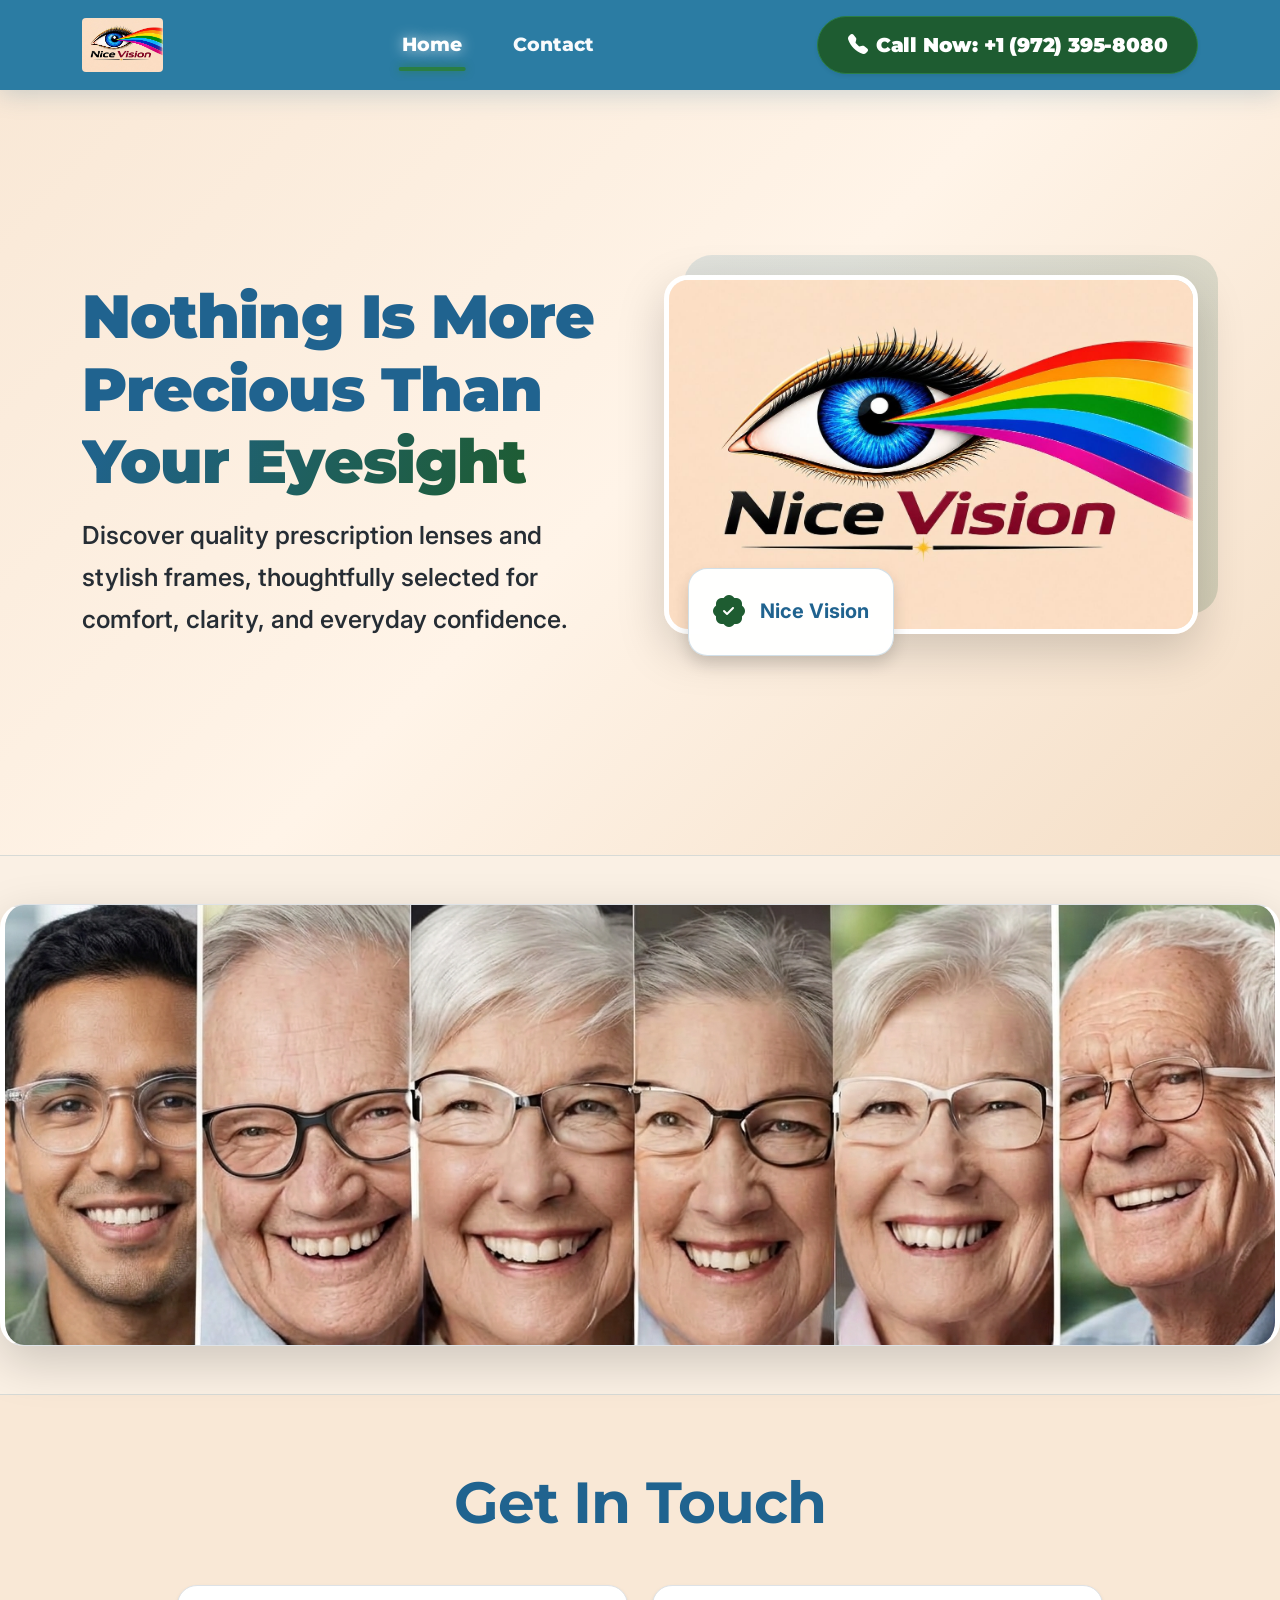
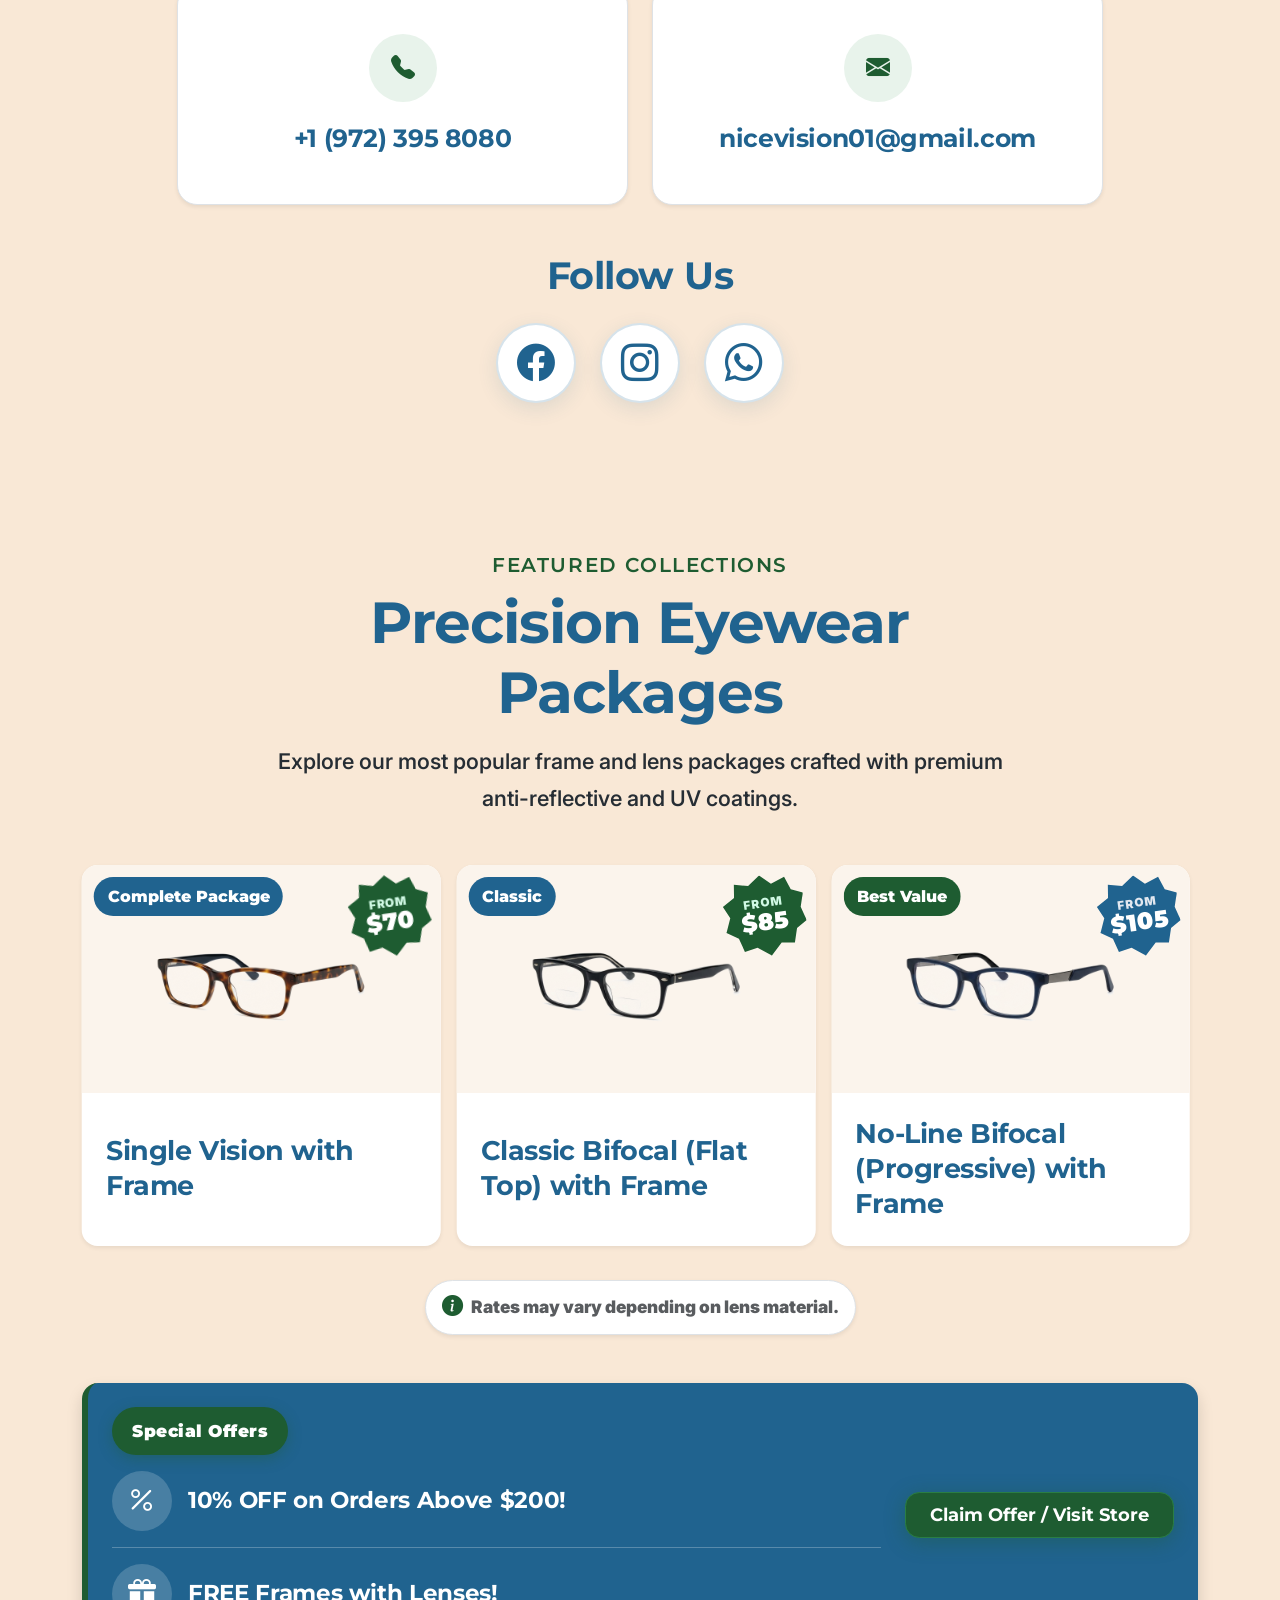
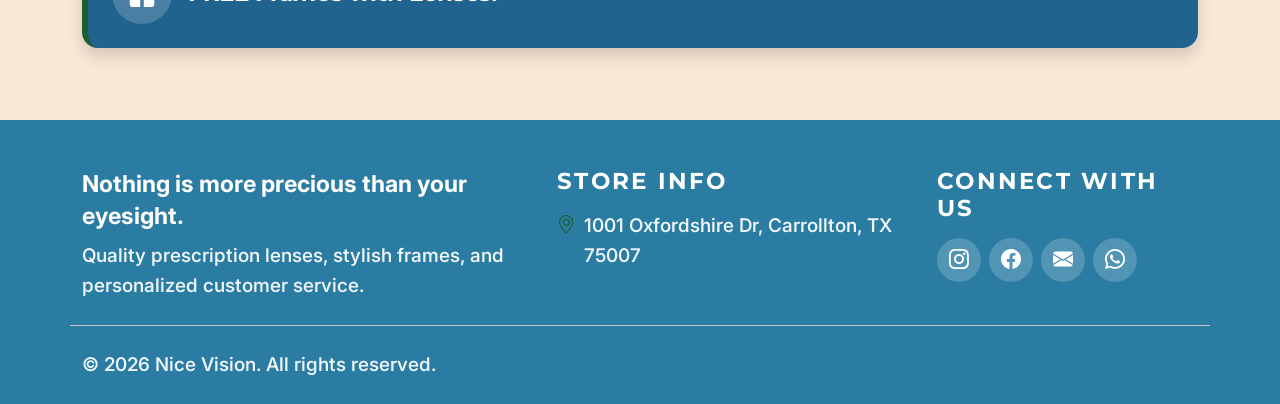
<file: index.html>
<!DOCTYPE html>
<html lang="en">

<head>
  <meta charset="UTF-8">
  <meta name="viewport" content="width=device-width, initial-scale=1.0">
  <meta name="description"
    content="Nice Vision - 40+ Years Legacy in Eyewear & Eyecare. Handcrafted frames, precision lenses, progressive bifocals, and family eyewear in DFW, TX.">
  <meta name="keywords"
    content="Nice Vision, Eyewear, Glasses, Bifocals, Progressive Lenses, DFW TX, Free Frames, 40 Years Legacy">
  <title>Nice Vision | Nothing is more precious than your eyesight</title>

  <!-- Google Fonts -->
  <link rel="preconnect" href="https://fonts.googleapis.com">
  <link rel="preconnect" href="https://fonts.gstatic.com" crossorigin>
  <link
    href="https://fonts.googleapis.com/css2?family=Inter:wght@400;500;600;700&family=Montserrat:wght@600;700;800;900&display=swap"
    rel="stylesheet">

  <!-- Bootstrap 5 CSS CDN -->
  <link href="https://cdn.jsdelivr.net/npm/bootstrap@5.3.3/dist/css/bootstrap.min.css" rel="stylesheet"
    integrity="sha384-QWTKZyjpPEjISv5WaRU9OFeRpok6YctnYmDr5pNlyT2bRjXh0JMhjY6hW+ALEwIH" crossorigin="anonymous">

  <!-- Bootstrap Icons CDN -->
  <link rel="stylesheet" href="https://cdn.jsdelivr.net/npm/bootstrap-icons@1.11.3/font/bootstrap-icons.min.css">

  <title>Nice Vision</title>

  <link rel="icon" type="image/png" href="./assets/logo-nicevision.jpg">

  <!-- Custom CSS -->
  <link rel="stylesheet" href="style.css?v=2.0">
</head>

<body>

  <!-- ================= HEADER & NAVBAR ================= -->
  <header class="sticky-top">
    <nav class="navbar navbar-expand-lg navbar-dark brand-navbar" aria-label="Main Navigation">
      <div class="container">
        <a class="navbar-brand d-flex align-items-center" href="index.html" aria-label="Nice Vision Home">
          <img src="assets/logo-nicevision.jpg" alt="Nice Vision Logo" class="brand-logo-img">
        </a>

        <button class="navbar-toggler border-0 shadow-none p-2" type="button" data-bs-toggle="collapse"
          data-bs-target="#navbarContent" aria-controls="navbarContent" aria-expanded="false"
          aria-label="Toggle navigation">
          <span class="navbar-toggler-icon"></span>
        </button>

        <div class="collapse navbar-collapse" id="navbarContent">
          <ul class="navbar-nav mx-auto mb-2 mb-lg-0 gap-lg-3">
            <li class="nav-item">
              <a class="nav-link active" aria-current="page" href="#home">Home</a>
            </li>

            <li class="nav-item">
              <a class="nav-link" href="contact.html">Contact</a>
            </li>
          </ul>

          <div class="d-flex align-items-center gap-2 mt-3 mt-lg-0">
            <a href="tel:9723958080" class="btn btn-call-cta d-inline-flex align-items-center gap-2 shadow-sm">
              <i class="bi bi-telephone-fill"></i>
              <span>Call Now: +1 (972) 395-8080</span>
            </a>
          </div>
        </div>
      </div>
    </nav>
  </header>

  <main>
    <!-- ================= HERO SECTION ================= -->
    <section id="home" class="hero-section py-5 d-flex align-items-center">
      <div class="container py-lg-4">
        <div class="row align-items-center g-5">
          <!-- Text Column -->
          <div class="col-lg-6 order-2 order-lg-1 text-center text-lg-start">



            <h1 class="hero-title fw-extrabold mb-3">
              Nothing Is More<br>Precious Than<br><span class="text-gradient">Your Eyesight</span>
            </h1>
            <p class="hero-subtitle mb-4 text-secondary-contrast">
              Discover quality prescription lenses and stylish frames, thoughtfully selected for comfort, clarity, and
              everyday confidence.
            </p>
            <!--
            <div class="d-flex flex-column flex-sm-row justify-content-center justify-content-lg-start gap-3 pt-2">
              <a href="#products" class="btn btn-primary-custom btn-lg shadow">
                <i class="bi bi-glasses me-2"></i>Explore Products
              </a>
              <a href="contact.html" class="btn btn-outline-custom btn-lg">
                <i class="bi bi-geo-alt-fill me-2 text-accent-sky"></i>Visit Our Store
              </a>
            </div>
            -->

            <!-- Quick Feature Ticker / Highlights (Commented out as requested) -->
            <!--
            <div class="row g-3 mt-4 pt-3 border-top border-light-subtle text-start">
              <div class="col-4">
                <div class="d-flex align-items-center gap-2">
                  <i class="bi bi-award-fill text-accent-yellow fs-4"></i>
                  <div>
                    <div class="fw-bold text-navy small">40+ Years</div>
                    <div class="text-muted extra-small">Trusted Legacy</div>
                  </div>
                </div>
              </div>
              <div class="col-4">
                <div class="d-flex align-items-center gap-2">
                  <i class="bi bi-tag-fill text-accent-sky fs-4"></i>
                  <div>
                    <div class="fw-bold text-navy small">Best Pricing</div>
                    <div class="text-muted extra-small">From $70 Up</div>
                  </div>
                </div>
              </div>
              <div class="col-4">
                <div class="d-flex align-items-center gap-2">
                  <i class="bi bi-shield-check text-accent-yellow fs-4"></i>
                  <div>
                    <div class="fw-bold text-navy small">100% Quality</div>
                    <div class="text-muted extra-small">Guaranteed Fit</div>
                  </div>
                </div>
              </div>
            </div>
            -->
          </div>

          <!-- Hero Image Column -->
          <div class="col-lg-6 order-1 order-lg-2">
            <div class="hero-image-container position-relative">
              <div class="hero-image-card shadow-lg">
                <img src="./assets/logo-nicevision.jpg"
                  alt="Modern stylish glasses with crystal clear prescription lenses"
                  class="img-fluid rounded-4 main-hero-img w-100 object-fit-cover" loading="eager">
              </div>
              <div class="hero-floating-badge shadow">
                <div class="starburst-icon">
                  <i class="bi bi-patch-check-fill text-accent-yellow fs-2"></i>
                </div>
                <div>
                  <div class="fw-bold text-navy">Nice Vision</div>
                </div>
              </div>
              <div class="hero-backdrop-shape"></div>
            </div>
          </div>
        </div>
      </div>
    </section>

    <!-- ================= EYEWEAR FOR ALL GENERATIONS SECTION ================= -->
    <section id="generations" class="generations-section py-5">
      <div class="container-fluid px-0">
        <div class="generations-img-card shadow-lg overflow-hidden border-top border-bottom">
          <img src="./assets/model-02.png"
            alt="Family grandmother and grandchild smiling together wearing stylish optical glasses"
            class="img-fluid w-100 object-fit-cover generations-main-img" loading="lazy">
        </div>
      </div>
    </section>






    <section id="contact" class="contact-section py-5">
      <div class="container py-lg-4">
        <div class="text-center mb-5">
          <!-- <span class="section-subtitle text-uppercase fw-semibold tracking-wider text-accent-sky mb-2 d-inline-block">
        Get In Touch
      </span> -->
          <h2 class="section-title text-navy fw-bold mb-3">Get In Touch</h2>
        </div>

        <div class="row g-4 justify-content-center">
          <!-- Mobile -->
          <div class="col-md-6 col-lg-5">
            <a href="tel:+9723958080" class="text-decoration-none">
              <div class="feature-card p-4 p-lg-5 rounded-4 h-100 border shadow-sm bg-white text-center">
                <div class="feature-icon-box bg-green-subtle text-accent-green rounded-circle mx-auto mb-3">
                  <i class="bi bi-telephone-fill fs-4"></i>
                </div>
                <!-- <h3 class="h6 fw-bold text-navy mb-1">Mobile</h3> -->
                <span class="contact-card-value fw-bold text-navy">+1 (972) 395 8080</span>
              </div>
            </a>
          </div>

          <!-- Email -->
          <div class="col-md-6 col-lg-5">
            <a href="mailto:nicevision01@gmail.com" class="text-decoration-none">
              <div class="feature-card p-4 p-lg-5 rounded-4 h-100 border shadow-sm bg-white text-center">
                <div class="feature-icon-box bg-sky-subtle text-accent-sky rounded-circle mx-auto mb-3">
                  <i class="bi bi-envelope-fill fs-4"></i>
                </div>
                <!-- <h3 class="h6 fw-bold text-navy mb-1">Email</h3> -->
                <span class="contact-card-value fw-bold text-navy">nicevision01@gmail.com</span>
              </div>
            </a>
          </div>
        </div>

        <!-- Social Icons -->
        <div class="text-center mt-5">
          <h3 class="follow-us-title fw-bold text-navy mb-4">Follow Us</h3>
          <div class="d-flex justify-content-center gap-3 gap-md-4">
            <a href="https://www.facebook.com/profile.php?id=61587186373600" target="_blank" rel="noopener"
              aria-label="Facebook" class="social-link social-facebook">
              <i class="bi bi-facebook"></i>
            </a>
            <a href="https://www.instagram.com/nicevisionllc?stkn=anczd214YWVnNDRr" target="_blank" rel="noopener"
              aria-label="Instagram" class="social-link social-instagram">
              <i class="bi bi-instagram"></i>
            </a>
            <a href="https://wa.me/19723958080" target="_blank" rel="noopener" aria-label="WhatsApp"
              class="social-link social-whatsapp">
              <i class="bi bi-whatsapp"></i>
            </a>
            <!-- <a href="https://youtube.com/@yourpage" target="_blank" rel="noopener" aria-label="YouTube" class="social-link">
          <i class="bi bi-youtube"></i>
        </a> -->
          </div>
        </div>
      </div>
    </section>









    <!-- ================= FEATURED PRODUCTS SECTION ================= -->
    <section id="products" class="products-section py-5">
      <div class="container py-lg-4">
        <div class="text-center max-w-700 mx-auto mb-5">
          <span class="section-subtitle text-uppercase fw-semibold tracking-wider text-accent-sky mb-2 d-inline-block">
            Featured Collections
          </span>
          <h2 class="section-title text-navy fw-bold mb-3">
            Precision Eyewear Packages
          </h2>
          <p class="text-secondary-contrast">
            Explore our most popular frame and lens packages crafted with premium anti-reflective and UV coatings.
          </p>
        </div>

        <!-- Product Carousel Container -->
        <div class="product-carousel-wrapper position-relative overflow-hidden" id="productCarouselWrapper">
          <div class="product-carousel-track" id="productCarouselTrack">
            <!-- Card 1: Single Vision with Frame -->
            <div class="product-carousel-slide">
              <div
                class="card product-card h-100 border-0 shadow-sm rounded-4 overflow-hidden position-relative d-flex flex-column">
                <div class="starburst-badge" aria-label="$70">
                  <div class="starburst-inner">
                    <span class="badge-from">FROM</span>
                    <span class="badge-price">$70</span>
                  </div>
                </div>

                <div class="product-img-wrapper">
                  <img src="assets/product-single-vision.png" class="card-img-top product-img"
                    alt="Single Vision with Frame Eyeglasses" loading="lazy">
                  <span class="product-tag">Complete Package</span>
                </div>

                <div
                  class="card-body p-3 p-md-4 d-flex flex-column flex-grow-1 justify-content-center text-center text-md-start">
                  <h3 class="card-title h5 fw-bold text-navy mb-0">Single Vision with Frame</h3>
                </div>
              </div>
            </div>

            <!-- Card 2: Classic Bifocal (Flat Top) with Frame -->
            <div class="product-carousel-slide">
              <div
                class="card product-card h-100 border-0 shadow-sm rounded-4 overflow-hidden position-relative d-flex flex-column">
                <div class="starburst-badge" aria-label="$85">
                  <div class="starburst-inner">
                    <span class="badge-from">FROM</span>
                    <span class="badge-price">$85</span>
                  </div>
                </div>

                <div class="product-img-wrapper">
                  <img src="assets/product-classic-bifocal.png" class="card-img-top product-img"
                    alt="Classic Bifocal Flat Top with Frame Glasses" loading="lazy">
                  <span class="product-tag">Classic</span>
                </div>

                <div
                  class="card-body p-3 p-md-4 d-flex flex-column flex-grow-1 justify-content-center text-center text-md-start">
                  <h3 class="card-title h5 fw-bold text-navy mb-0">Classic Bifocal (Flat Top) with Frame</h3>
                </div>
              </div>
            </div>

            <!-- Card 3: No-Line Bifocal (Progressive) with Frame -->
            <div class="product-carousel-slide">
              <div
                class="card product-card h-100 border-0 shadow-sm rounded-4 overflow-hidden position-relative highlight-product d-flex flex-column">
                <div class="starburst-badge starburst-highlight" aria-label="$105">
                  <div class="starburst-inner">
                    <span class="badge-from">FROM</span>
                    <span class="badge-price">$105</span>
                  </div>
                </div>

                <div class="product-img-wrapper">
                  <img src="assets/product-progressive-bifocal.png" class="card-img-top product-img"
                    alt="No-Line Bifocal Progressive with Frame" loading="lazy">
                  <span class="product-tag tag-best">Best Value</span>
                </div>

                <div
                  class="card-body p-3 p-md-4 d-flex flex-column flex-grow-1 justify-content-center text-center text-md-start">
                  <h3 class="card-title h5 fw-bold text-navy mb-0">No-Line Bifocal (Progressive) with Frame</h3>
                </div>
              </div>
            </div>

            <!-- Card 4: Clear Lens with No-Glare Coating -->
            <div class="product-carousel-slide">
              <div
                class="card product-card h-100 border-0 shadow-sm rounded-4 overflow-hidden position-relative d-flex flex-column">
                <div class="starburst-badge" aria-label="$70">
                  <div class="starburst-inner">
                    <span class="badge-from">FROM</span>
                    <span class="badge-price">$70</span>
                  </div>
                </div>

                <div class="product-img-wrapper">
                  <img src="assets/product-clear-lens-noglare.png" class="card-img-top product-img"
                    alt="Clear Lens with No-Glare Coating" loading="lazy">
                  <span class="product-tag">No-Glare AR</span>
                </div>

                <div
                  class="card-body p-3 p-md-4 d-flex flex-column flex-grow-1 justify-content-center text-center text-md-start">
                  <h3 class="card-title h5 fw-bold text-navy mb-0">Clear Lens with No-Glare Coating</h3>
                </div>
              </div>
            </div>

            <!-- Card 5: Transition Lens (Polycarbonate) with Frame -->
            <div class="product-carousel-slide">
              <div
                class="card product-card h-100 border-0 shadow-sm rounded-4 overflow-hidden position-relative d-flex flex-column">
                <div class="starburst-badge" aria-label="$200">
                  <div class="starburst-inner">
                    <span class="badge-from">FROM</span>
                    <span class="badge-price">$200</span>
                  </div>
                </div>

                <div class="product-img-wrapper">
                  <img src="assets/product-transition-lens.png" class="card-img-top product-img"
                    alt="Transition Lens Polycarbonate with Frame" loading="lazy">
                  <span class="product-tag">Photochromic</span>
                </div>

                <div
                  class="card-body p-3 p-md-4 d-flex flex-column flex-grow-1 justify-content-center text-center text-md-start">
                  <h3 class="card-title h5 fw-bold text-navy mb-0">Transition Lens (Polycarbonate) with Frame</h3>
                </div>
              </div>
            </div>
          </div>
        </div>

        <!-- Pricing Note Alert Banner -->
        <div class="row justify-content-center mt-4">
          <div class="col-12 col-lg-8 text-center">
            <div class="p-2 px-3 bg-white rounded-pill shadow-sm border d-inline-flex align-items-center gap-2">
              <i class="bi bi-info-circle-fill text-accent-green"></i>
              <span class="extra-small text-muted"><strong>Rates may vary depending on lens material.

                </strong>
                <!-- Plastic &
                Polycarbonate available. -->
              </span>
            </div>
          </div>
        </div>

        <!-- Special Banner Offer: Above $200 10% OFF -->
        <!-- <div
          class="special-promo-banner mt-5 p-4 rounded-4 text-white d-flex flex-column flex-md-row align-items-center justify-content-between gap-3 shadow">
          <div class="d-flex align-items-center gap-3">
            <div class="promo-icon-badge">
              <i class="bi bi-percent fs-3 text-accent-yellow"></i>
            </div>
            <div>
              <div class="d-flex align-items-center gap-2 mb-1">
                <span class="promo-pill-green">Special Offer</span>
                <h3 class="h5 fw-bold mb-0">10% OFF on Orders Above $200!</h3>
              </div>
             
            </div>
          </div>
          <a href="contact.html" class="btn btn-accent-yellow fw-bold px-4 py-2 text-navy text-nowrap">
            Claim Offer / Visit Store
          </a>




        </div> -->

        <!-- Special Offer 1 Hero Pill -->
        <!-- <div class="hero-offer-pill mb-3">
              <i class="bi bi-gift-fill text-warning fs-5"></i>
              <span>Special Offer: <strong>FREE Frames with Lenses!</strong></span>
            </div> -->





        <div
          class="special-promo-banner mt-5 p-4 rounded-4 text-white d-flex flex-column flex-lg-row align-items-center justify-content-between gap-4 shadow">

          <div class="w-100">

            <!-- Single heading -->
            <span class="promo-pill-green d-inline-block mb-3">Special Offers</span>

            <div class="d-flex flex-column gap-3">

              <!-- Offer 1 -->
              <div class="d-flex align-items-center gap-3">
                <div class="promo-icon-badge flex-shrink-0">
                  <i class="bi bi-percent fs-3 text-accent-yellow"></i>
                </div>
                <h3 class="h5 fw-bold mb-0">10% OFF on Orders Above $200!</h3>
              </div>

              <hr class="promo-divider my-0">

              <!-- Offer 2 -->
              <div class="d-flex align-items-center gap-3">
                <div class="promo-icon-badge flex-shrink-0">
                  <i class="bi bi-gift-fill fs-3 text-accent-yellow"></i>
                </div>
                <h3 class="h5 fw-bold mb-0">FREE Frames with Lenses!</h3>
              </div>

            </div>
          </div>

          <!-- Button -->
          <a href="contact.html" class="btn btn-accent-yellow fw-bold px-4 py-2 text-navy text-nowrap">
            Claim Offer / Visit Store
          </a>

        </div>






      </div>
    </section>

    <!-- ================= VISIT US & STORE INFO SECTION (Commented out as requested) ================= -->
    <!--
    <section id="visit" class="contact-section py-5 bg-light-section">
      <div class="container py-lg-4">
        <div class="text-center max-w-700 mx-auto mb-5">
          <span class="section-subtitle text-uppercase fw-semibold tracking-wider text-accent-sky mb-2 d-inline-block">
            Visit Our Store
          </span>
          <h2 class="section-title text-navy fw-bold mb-3">
            Come See Us in DFW, TX
          </h2>
          <p class="text-secondary-contrast">
            Drop by our DFW store for custom frame styling, precision lens fitting, and friendly optical advice. Walk-ins are always warmly welcomed!
          </p>
        </div>

        <div class="row g-4">
          <div class="col-lg-5">
            <div class="bg-white p-4 p-md-5 rounded-4 shadow-sm h-100 d-flex flex-column justify-content-between">
              <div>
                <span class="badge bg-yellow-subtle text-navy border border-warning px-3 py-2 fw-semibold rounded-pill mb-3">
                  <i class="bi bi-geo-alt-fill text-warning me-1"></i> DFW, TX Location
                </span>
                <h3 class="h4 fw-bold text-navy mb-3">Nice Vision Optical</h3>
                <p class="text-muted small mb-4">
                  Serving DFW and the surrounding community with premium frames, accurate prescriptions, and family-friendly optical care.
                </p>

                <div class="contact-details-box mb-4">
                  <div class="d-flex align-items-start gap-3 mb-3">
                    <div class="contact-icon bg-sky-subtle text-accent-sky rounded-circle">
                      <i class="bi bi-geo-alt-fill fs-5"></i>
                    </div>
                    <div>
                      <span class="fw-bold text-navy d-block">Store Address</span>
                      <address class="text-muted mb-0 small not-italic">
                        1001 Oxfordshire Dr,<br>
                        DFW, TX 75007
                      </address>
                    </div>
                  </div>

                  <div class="d-flex align-items-start gap-3 mb-3">
                    <div class="contact-icon bg-yellow-subtle text-accent-yellow rounded-circle">
                      <i class="bi bi-telephone-fill fs-5"></i>
                    </div>
                    <div>
                      <span class="fw-bold text-navy d-block">Call Us Directly</span>
                      <a href="tel:9723958080" class="text-decoration-none fw-semibold text-accent-sky small">
                        (972) 395-8080
                      </a>
                    </div>
                  </div>

                  <div class="d-flex align-items-start gap-3 mb-3">
                    <div class="contact-icon bg-sky-subtle text-accent-sky rounded-circle">
                      <i class="bi bi-clock-fill fs-5"></i>
                    </div>
                    <div>
                      <span class="fw-bold text-navy d-block">Store Hours</span>
                      <span class="text-muted small">Mon - Sat: 9:30 AM - 6:00 PM</span>
                      <span class="d-block extra-small text-success fw-semibold mt-1"><i class="bi bi-check-circle-fill me-1"></i>Walk-Ins Always Welcome</span>
                    </div>
                  </div>
                </div>
              </div>

              <div class="pt-3 border-top">
                <a href="contact.html" class="btn btn-primary-custom w-100 py-3 fw-bold shadow-sm d-flex align-items-center justify-content-center gap-2 mb-2">
                  <span>Send Us a Message / Inquiry</span>
                  <i class="bi bi-arrow-right"></i>
                </a>
                <a href="tel:9723958080" class="btn btn-outline-custom w-100 py-2 small fw-semibold text-center">
                  <i class="bi bi-telephone me-1"></i> Call (972) 395-8080
                </a>
              </div>

            </div>
          </div>

          <div class="col-lg-7">
            <div class="bg-white p-4 p-md-5 rounded-4 shadow-sm h-100 d-flex flex-column">
              <div class="d-flex justify-content-between align-items-center mb-3">
                <h3 class="h4 fw-bold text-navy mb-0">Interactive Store Map</h3>
                <a href="https://maps.google.com/?q=1001+Oxfordshire+Dr,+DFW,+TX+75007" target="_blank" rel="noopener noreferrer" class="btn btn-link text-accent-sky p-0 small fw-semibold text-decoration-none">
                  <i class="bi bi-box-arrow-up-right me-1"></i> Get Directions
                </a>
              </div>
              
              <div class="map-wrapper rounded-4 overflow-hidden flex-grow-1 shadow-inner position-relative">
                <iframe 
                  title="Nice Vision DFW TX Location Map"
                  src="https://www.google.com/maps/embed?pb=!1m18!1m12!1m3!1d3345.9221588698144!2d-96.9069356!3d33.0058145!2m3!1f0!2f0!3f0!3m2!1i1024!2i768!4f13.1!3m3!1m2!1s0x864c2438cb4499d1%3A0x6b772c916ec6fba0!2s1001%20Oxfordshire%20Dr%2C%20DFW%2C%20TX%2075007!5e0!3m2!1sen!2sus!4v1700000000000!5m2!1sen!2sus" 
                  width="100%" 
                  height="100%" 
                  style="border:0; min-height: 380px;" 
                  allowfullscreen="" 
                  loading="lazy" 
                  referrerpolicy="no-referrer-when-downgrade">
                </iframe>
              </div>
            </div>
          </div>
        </div>
      </div>
    </section>
    -->
  </main>

  <!-- ================= FOOTER ================= -->
  <footer class="footer bg-navy text-white pt-5 pb-4">
    <div class="container">
      <div class="row g-4 pb-4 border-bottom border-secondary-subtle">

        <!-- Brand Summary -->
        <div class="col-lg-5 col-md-12">
          <p class="fs-5 fw-bold text-white mb-2">
            Nothing is more precious than your eyesight.
          </p>
          <p class="text-light-muted small mb-0">
            Quality prescription lenses, stylish frames, and personalized customer service.
          </p>
        </div>

        <!-- Store Info -->
        <div class="col-lg-4 col-md-6">
          <h4 class="h6 fw-bold text-white mb-3 text-uppercase tracking-wider">Store Info</h4>
          <ul class="list-unstyled text-light-muted small d-flex flex-column gap-2 mb-0">
            <li class="d-flex gap-2">
              <i class="bi bi-geo-alt text-accent-yellow"></i>
              <span>1001 Oxfordshire Dr, Carrollton, TX 75007</span>
            </li>
            <!--
            <li class="d-flex gap-2">
              <i class="bi bi-telephone text-accent-sky"></i>
              <a href="tel:9723958080" class="text-white text-decoration-none">(972) 395-8080</a>
            </li>
            -->
            <!-- <li class="d-flex gap-2">
              <i class="bi bi-clock text-accent-yellow"></i>
              <span>Mon – Sat: 9:30 AM – 6:00 PM</span>
            </li> -->
          </ul>
        </div>

        <!-- Connect With Us -->
        <div class="col-lg-3 col-md-6">
          <h4 class="h6 fw-bold text-white mb-3 text-uppercase tracking-wider">Connect With Us</h4>
          <div class="d-flex gap-2">
            <a href="https://www.instagram.com/nicevisionllc?stkn=anczd214YWVnNDRr" target="_blank"
              rel="noopener noreferrer" class="social-icon-btn" aria-label="Nice Vision on Instagram"><i
                class="bi bi-instagram"></i></a>
            <a href="https://www.facebook.com/profile.php?id=61587186373600" target="_blank" rel="noopener noreferrer"
              class="social-icon-btn" aria-label="Nice Vision on Facebook"><i class="bi bi-facebook"></i></a>
            <a href="mailto:nicevision01@gmail.com" class="social-icon-btn" aria-label="Email Nice Vision via Gmail"><i
                class="bi bi-envelope-fill"></i></a>
            <a href="https://wa.me/19723958080" target="_blank" rel="noopener noreferrer" class="social-icon-btn"
              aria-label="Nice Vision on WhatsApp"><i class="bi bi-whatsapp"></i></a>
          </div>
        </div>

      </div>

      <!-- Copyright & Bottom Bar -->
      <div
        class="d-flex flex-column flex-sm-row justify-content-between align-items-center pt-4 small text-light-muted">
        <div>
          &copy; <span id="currentYear"></span> Nice Vision. All rights reserved.
        </div>
        <!--
        <div class="d-flex gap-3 mt-2 mt-sm-0">
          <a href="#" class="text-light-muted text-decoration-none">Privacy Policy</a>
          <span>•</span>
          <a href="#" class="text-light-muted text-decoration-none">Terms of Service</a>
          <span>•</span>
          <a href="#" class="text-light-muted text-decoration-none">Accessibility</a>
        </div>
        -->
      </div>
    </div>
  </footer>

  <!-- Bootstrap 5 JS Bundle with Popper -->
  <script src="https://cdn.jsdelivr.net/npm/bootstrap@5.3.3/dist/js/bootstrap.bundle.min.js"
    integrity="sha384-YvpcrYf0tY3lHB60NNkmXc5s9fDVZLESaAA55NDzOxhy9GkcIdslK1eN7N6jIeHz"
    crossorigin="anonymous"></script>

  <!-- Custom JavaScript -->
  <script src="script.js"></script>
</body>

</html>
</file>
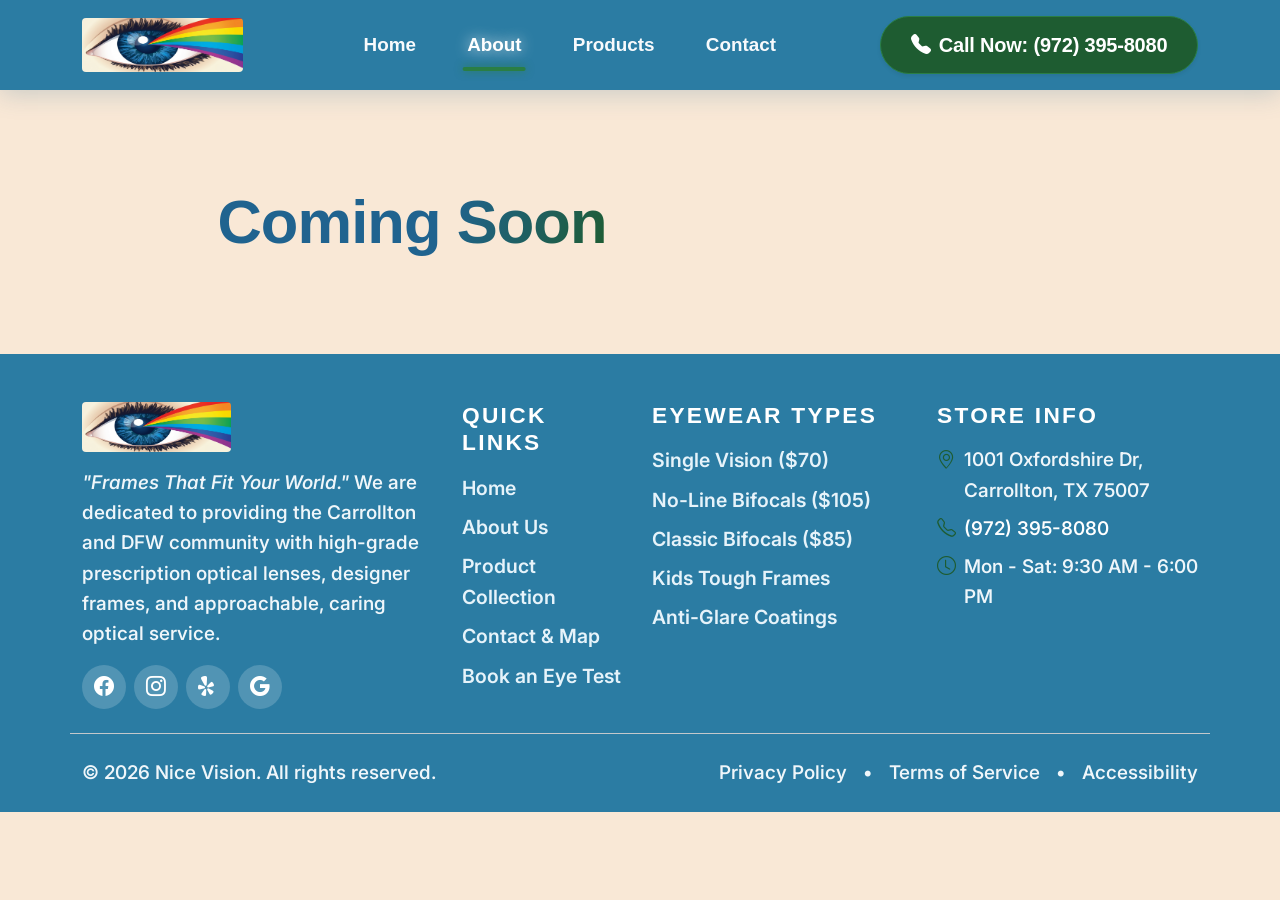
<file: about.html>
<!DOCTYPE html>
<html lang="en">
<head>
  <meta charset="UTF-8">
  <meta name="viewport" content="width=device-width, initial-scale=1.0">
  <meta name="description" content="About Nice Vision - Coming Soon. Discover our story and optical care in Carrollton, TX.">
  <title>About Us | Nice Vision</title>

  <!-- Google Fonts -->
  <link rel="preconnect" href="https://fonts.googleapis.com">
  <link rel="preconnect" href="https://fonts.gstatic.com" crossorigin>
  <link href="https://fonts.googleapis.com/css2?family=Inter:wght@400;500;600&family=Poppins:wght@500;600;700;800&display=swap" rel="stylesheet">

  <!-- Bootstrap 5 CSS CDN -->
  <link href="https://cdn.jsdelivr.net/npm/bootstrap@5.3.3/dist/css/bootstrap.min.css" rel="stylesheet" integrity="sha384-QWTKZyjpPEjISv5WaRU9OFeRpok6YctnYmDr5pNlyT2bRjXh0JMhjY6hW+ALEwIH" crossorigin="anonymous">

  <!-- Bootstrap Icons CDN -->
  <link rel="stylesheet" href="https://cdn.jsdelivr.net/npm/bootstrap-icons@1.11.3/font/bootstrap-icons.min.css">

  <!-- Custom CSS -->
  <link rel="stylesheet" href="style.css?v=1.2">
</head>
<body>

  <!-- ================= HEADER & NAVBAR ================= -->
  <header class="sticky-top">
    <nav class="navbar navbar-expand-lg navbar-dark brand-navbar" aria-label="Main Navigation">
      <div class="container">
        <a class="navbar-brand d-flex align-items-center" href="index.html" aria-label="Nice Vision Home">
          <img src="assets/niceVision_logo.png" alt="Nice Vision Logo" class="brand-logo-img">
        </a>

        <button class="navbar-toggler border-0 shadow-none p-2" type="button" data-bs-toggle="collapse" data-bs-target="#navbarContent" aria-controls="navbarContent" aria-expanded="false" aria-label="Toggle navigation">
          <span class="navbar-toggler-icon"></span>
        </button>

        <div class="collapse navbar-collapse" id="navbarContent">
          <ul class="navbar-nav mx-auto mb-2 mb-lg-0 gap-lg-3">
            <li class="nav-item">
              <a class="nav-link" href="index.html">Home</a>
            </li>
            <li class="nav-item">
              <a class="nav-link active" aria-current="page" href="about.html">About</a>
            </li>
            <li class="nav-item">
              <a class="nav-link" href="products.html">Products</a>
            </li>
            <li class="nav-item">
              <a class="nav-link" href="contact.html">Contact</a>
            </li>
          </ul>
          
          <div class="d-flex align-items-center gap-2 mt-3 mt-lg-0">
            <a href="tel:9723958080" class="btn btn-call-cta d-inline-flex align-items-center gap-2 shadow-sm">
              <i class="bi bi-telephone-fill"></i>
              <span>Call Now: (972) 395-8080</span>
            </a>
          </div>
        </div>
      </div>
    </nav>
  </header>

  <main>
    <!-- ================= COMING SOON SECTION ================= -->
    <section class="coming-soon-section py-5 d-flex align-items-center justify-content-center">
      <div class="container py-lg-5 text-center">
        <h1 class="hero-title fw-extrabold mb-0">
          Coming <span class="text-gradient">Soon</span>
        </h1>
      </div>
    </section>
  </main>

  <!-- ================= FOOTER ================= -->
  <footer class="footer bg-navy text-white pt-5 pb-4">
    <div class="container">
      <div class="row g-4 pb-4 border-bottom border-secondary-subtle">
        
        <!-- Brand Summary -->
        <div class="col-lg-4 col-md-6">
          <div class="d-flex align-items-center mb-3">
            <img src="assets/niceVision_logo.png" alt="Nice Vision Logo" class="footer-logo-img">
          </div>
          <p class="text-light-muted small mb-3">
            <em>"Frames That Fit Your World."</em> We are dedicated to providing the Carrollton and DFW community with high-grade prescription optical lenses, designer frames, and approachable, caring optical service.
          </p>
          <div class="d-flex gap-2">
            <a href="#" class="social-icon-btn" aria-label="Nice Vision on Facebook"><i class="bi bi-facebook"></i></a>
            <a href="#" class="social-icon-btn" aria-label="Nice Vision on Instagram"><i class="bi bi-instagram"></i></a>
            <a href="#" class="social-icon-btn" aria-label="Nice Vision on Yelp"><i class="bi bi-yelp"></i></a>
            <a href="#" class="social-icon-btn" aria-label="Nice Vision on Google Business"><i class="bi bi-google"></i></a>
          </div>
        </div>

        <!-- Quick Links -->
        <div class="col-lg-2 col-md-6 col-6">
          <h4 class="h6 fw-bold text-white mb-3 text-uppercase tracking-wider">Quick Links</h4>
          <ul class="list-unstyled footer-links small d-flex flex-column gap-2 mb-0">
            <li><a href="index.html">Home</a></li>
            <li><a href="about.html">About Us</a></li>
            <li><a href="products.html">Product Collection</a></li>
            <li><a href="contact.html">Contact & Map</a></li>
            <li><a href="contact.html">Book an Eye Test</a></li>
          </ul>
        </div>

        <!-- Products -->
        <div class="col-lg-3 col-md-6 col-6">
          <h4 class="h6 fw-bold text-white mb-3 text-uppercase tracking-wider">Eyewear Types</h4>
          <ul class="list-unstyled footer-links small d-flex flex-column gap-2 mb-0">
            <li><a href="products.html">Single Vision ($70)</a></li>
            <li><a href="products.html">No-Line Bifocals ($105)</a></li>
            <li><a href="products.html">Classic Bifocals ($85)</a></li>
            <li><a href="products.html">Kids Tough Frames</a></li>
            <li><a href="products.html">Anti-Glare Coatings</a></li>
          </ul>
        </div>

        <!-- Direct Contact -->
        <div class="col-lg-3 col-md-6">
          <h4 class="h6 fw-bold text-white mb-3 text-uppercase tracking-wider">Store Info</h4>
          <ul class="list-unstyled text-light-muted small d-flex flex-column gap-2 mb-0">
            <li class="d-flex gap-2">
              <i class="bi bi-geo-alt text-accent-yellow"></i>
              <span>1001 Oxfordshire Dr, Carrollton, TX 75007</span>
            </li>
            <li class="d-flex gap-2">
              <i class="bi bi-telephone text-accent-sky"></i>
              <a href="tel:9723958080" class="text-white text-decoration-none">(972) 395-8080</a>
            </li>
            <li class="d-flex gap-2">
              <i class="bi bi-clock text-accent-yellow"></i>
              <span>Mon - Sat: 9:30 AM - 6:00 PM</span>
            </li>
          </ul>
        </div>

      </div>

      <!-- Copyright & Bottom Bar -->
      <div class="d-flex flex-column flex-sm-row justify-content-between align-items-center pt-4 small text-light-muted">
        <div>
          &copy; <span id="currentYear"></span> Nice Vision. All rights reserved.
        </div>
        <div class="d-flex gap-3 mt-2 mt-sm-0">
          <a href="#" class="text-light-muted text-decoration-none">Privacy Policy</a>
          <span>•</span>
          <a href="#" class="text-light-muted text-decoration-none">Terms of Service</a>
          <span>•</span>
          <a href="#" class="text-light-muted text-decoration-none">Accessibility</a>
        </div>
      </div>
    </div>
  </footer>

  <!-- Bootstrap 5 JS Bundle with Popper -->
  <script src="https://cdn.jsdelivr.net/npm/bootstrap@5.3.3/dist/js/bootstrap.bundle.min.js" integrity="sha384-YvpcrYf0tY3lHB60NNkmXc5s9fDVZLESaAA55NDzOxhy9GkcIdslK1eN7N6jIeHz" crossorigin="anonymous"></script>

  <!-- Custom JavaScript -->
  <script src="script.js"></script>
</body>
</html>
</file>
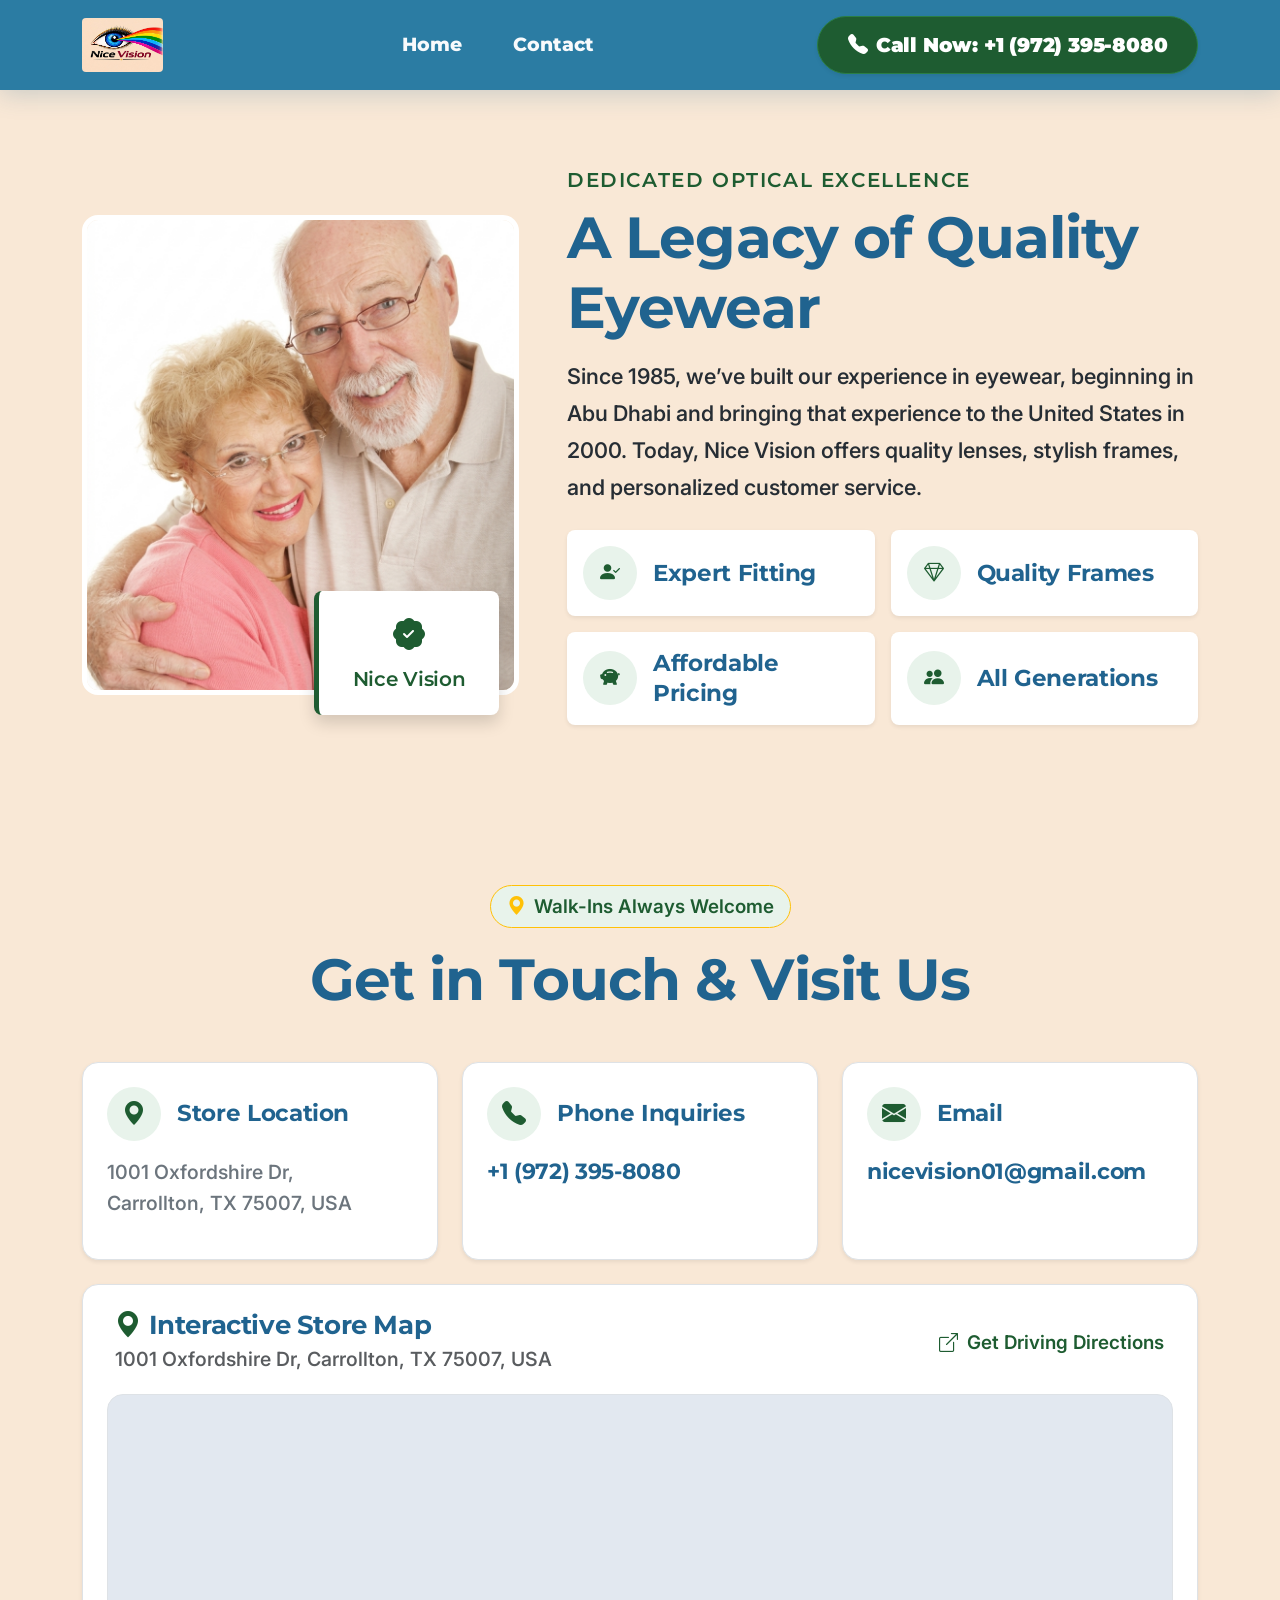
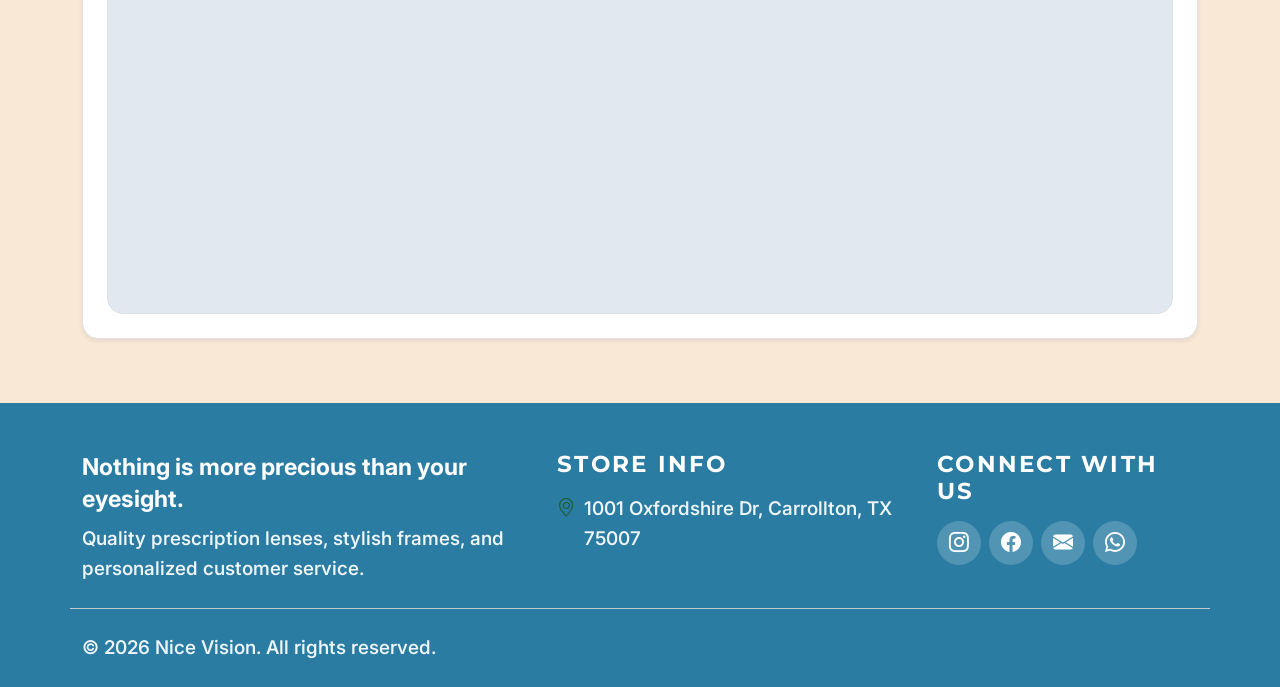
<file: contact.html>
<!DOCTYPE html>
<html lang="en">

<head>
  <meta charset="UTF-8">
  <meta name="viewport" content="width=device-width, initial-scale=1.0">
  <meta name="description"
    content="Contact Nice Vision in DFW, TX. Request custom frame styling, prescription lenses, or visit our optical store on Oxfordshire Dr.">
  <meta name="keywords"
    content="Contact Nice Vision, DFW TX Optician, Frame Styling, Prescription Lenses, Eyewear Store Location, Phone 972-395-8080">
  <title>About Us & Contact Store Location | Nice Vision DFW, TX</title>

  <!-- Google Fonts -->
  <link rel="preconnect" href="https://fonts.googleapis.com">
  <link rel="preconnect" href="https://fonts.gstatic.com" crossorigin>
  <link
    href="https://fonts.googleapis.com/css2?family=Inter:wght@400;500;600;700&family=Montserrat:wght@600;700;800;900&display=swap"
    rel="stylesheet">

  <!-- Bootstrap 5 CSS CDN -->
  <link href="https://cdn.jsdelivr.net/npm/bootstrap@5.3.3/dist/css/bootstrap.min.css" rel="stylesheet"
    integrity="sha384-QWTKZyjpPEjISv5WaRU9OFeRpok6YctnYmDr5pNlyT2bRjXh0JMhjY6hW+ALEwIH" crossorigin="anonymous">

  <!-- Bootstrap Icons CDN -->
  <link rel="stylesheet" href="https://cdn.jsdelivr.net/npm/bootstrap-icons@1.11.3/font/bootstrap-icons.min.css">

  <!-- Custom CSS -->
  <link rel="stylesheet" href="style.css?v=2.0">
</head>

<body>

  <!-- ================= HEADER & NAVBAR ================= -->
  <header class="sticky-top">
    <nav class="navbar navbar-expand-lg navbar-dark brand-navbar" aria-label="Main Navigation">
      <div class="container">
        <a class="navbar-brand d-flex align-items-center" href="index.html" aria-label="Nice Vision Home">
          <img src="assets/logo-nicevision.jpg" alt="Nice Vision Logo" class="brand-logo-img">
        </a>

        <button class="navbar-toggler border-0 shadow-none p-2" type="button" data-bs-toggle="collapse"
          data-bs-target="#navbarContent" aria-controls="navbarContent" aria-expanded="false"
          aria-label="Toggle navigation">
          <span class="navbar-toggler-icon"></span>
        </button>

        <div class="collapse navbar-collapse" id="navbarContent">
          <ul class="navbar-nav mx-auto mb-2 mb-lg-0 gap-lg-3">
            <li class="nav-item">
              <a class="nav-link" href="index.html">Home</a>
            </li>
            <!-- <li class="nav-item">
              <a class="nav-link" href="#about">About</a>
            </li> -->
            <!-- <li class="nav-item">
              <a class="nav-link" href="index.html#products">Products</a>
            </li> -->
            <li class="nav-item">
              <a class="nav-link active" aria-current="page" href="#contact">Contact</a>
            </li>
          </ul>

          <div class="d-flex align-items-center gap-2 mt-3 mt-lg-0">
            <a href="tel:9723958080" class="btn btn-call-cta d-inline-flex align-items-center gap-2 shadow-sm">
              <i class="bi bi-telephone-fill"></i>
              <span>Call Now: +1 (972) 395-8080</span>
            </a>
          </div>
        </div>
      </div>
    </nav>
  </header>

  <main>


       <!-- <section id="generations" class="generations-section py-5">
  <div class="container-fluid px-0">
    <div class="generations-img-card shadow-lg overflow-hidden border-top border-bottom">
      <img src="./assets/model-2.JPG"
        alt="Family grandmother and grandchild smiling together wearing stylish optical glasses"
        class="img-fluid w-100 object-fit-cover generations-main-img" loading="lazy">
    </div>
  </div>
</section> -->



    <!-- ================= ABOUT SECTION ================= -->
    <section id="about" class="about-section py-5 bg-light-section">
      <div class="container py-lg-4">
        <div class="row align-items-center g-5">
          <!-- Supporting Image Left Column -->
          <div class="col-lg-5 order-2 order-lg-1">
            <div class="position-relative about-img-wrapper">
              <!-- <img 
                src="https://images.unsplash.com/photo-1574258495973-f010dfbb5371?auto=format&fit=crop&w=800&q=80" 
                alt="Optician performing precise eyeglasses frame fitting" 
                class="img-fluid rounded-4 shadow-md w-100 object-fit-cover about-main-img"
                loading="lazy"
              > -->

                       <img 
                src="./assets/about-nice1.png" 
                alt="Optician performing precise eyeglasses frame fitting" 
                class="img-fluid rounded-4 shadow-md w-100 object-fit-cover about-main-img"
                loading="lazy"
              >
              <div class="about-experience-card shadow p-3 rounded-3 text-center">
                <i class="bi bi-patch-check-fill fs-2 text-accent-sky mb-1 d-block"></i>
                <!-- <span class="d-block small text-navy fw-semibold">Trusted Optical Care</span> -->
                 <h1 class="d-block small text-navy fw-semibold">Nice Vision</h1>
              </div>
            </div>
          </div>

          <!-- Content Right Column -->
          <div class="col-lg-7 order-1 order-lg-2 text-center text-lg-start">
            <span class="section-subtitle text-uppercase fw-semibold tracking-wider text-accent-sky mb-2 d-inline-block">
              Dedicated Optical Excellence
            </span>
            <h2 class="section-title text-navy fw-bold mb-3">
              A Legacy of Quality Eyewear
            </h2>
            <p class="text-secondary-contrast mb-4">
              Since 1985, we’ve built our experience in eyewear, beginning in Abu Dhabi and bringing that experience to the United States in 2000. Today, Nice Vision offers quality lenses, stylish frames, and personalized customer service.
            </p>

            <!-- Feature Cards Grid -->
            <div class="row g-3 mb-4">
              <div class="col-sm-6">
                <div class="feature-card p-3 rounded-3 h-100 border-0 shadow-sm bg-white d-flex align-items-center gap-3">
                  <div class="feature-icon-box bg-sky-subtle text-accent-sky rounded-circle">
                    <i class="bi bi-person-check-fill fs-5"></i>
                  </div>
                  <div>
                    <h3 class="h6 fw-bold text-navy mb-0">Expert Fitting</h3>
                  </div>
                </div>
              </div>

              <div class="col-sm-6">
                <div class="feature-card p-3 rounded-3 h-100 border-0 shadow-sm bg-white d-flex align-items-center gap-3">
                  <div class="feature-icon-box bg-sky-subtle text-accent-sky rounded-circle">
                    <i class="bi bi-gem fs-5"></i>
                  </div>
                  <div>
                    <h3 class="h6 fw-bold text-navy mb-0">Quality Frames</h3>
                  </div>
                </div>
              </div>

              <div class="col-sm-6">
                <div class="feature-card p-3 rounded-3 h-100 border-0 shadow-sm bg-white d-flex align-items-center gap-3">
                  <div class="feature-icon-box bg-yellow-subtle text-accent-yellow rounded-circle">
                    <i class="bi bi-piggy-bank-fill fs-5"></i>
                  </div>
                  <div>
                    <h3 class="h6 fw-bold text-navy mb-0">Affordable Pricing</h3>
                  </div>
                </div>
              </div>

              <div class="col-sm-6">
                <div class="feature-card p-3 rounded-3 h-100 border-0 shadow-sm bg-white d-flex align-items-center gap-3">
                  <div class="feature-icon-box bg-yellow-subtle text-accent-yellow rounded-circle">
                    <i class="bi bi-people-fill fs-5"></i>
                  </div>
                  <div>
                    <h3 class="h6 fw-bold text-navy mb-0">All Generations</h3>
                  </div>
                </div>
              </div>
            </div>
          </div>
        </div>
      </div>
    </section>

    <!-- ================= CONTACT SECTION ================= -->
    <section id="contact" class="contact-section py-5">
      <div class="container py-lg-3">
        <!-- Section Header -->
        <div class="text-center max-w-700 mx-auto mb-5">
          <div
            class="d-inline-flex align-items-center gap-2 px-3 py-1 rounded-pill bg-yellow-subtle text-navy border border-warning fw-semibold mb-3 small">
            <i class="bi bi-geo-alt-fill text-warning"></i>
            <!-- Carrollton, TX Optical Store •  -->
            <span>Walk-Ins Always Welcome</span>
          </div>
          <h2 class="section-title text-navy fw-bold mb-3">
            Get in Touch & Visit Us
          </h2>
          <!-- <p class="text-secondary-contrast mb-0">
            Have questions about our frames, lenses, prescription packages, or special discounts? Call us directly at (972)
            395-8080 or visit our store in Carrollton today.
          </p> -->
        </div>

        <!-- Direct Inquiry Form (Commented out as requested)
        <div class="row g-4 mb-5">
          <div class="col-lg-6">
            <div class="bg-white p-4 p-md-5 rounded-4 shadow-sm h-100 border d-flex flex-column justify-content-between">
              
              <div>
                <span class="badge bg-sky-subtle text-accent-sky px-3 py-1 rounded-pill fw-semibold mb-2">Direct Inquiry</span>
                <h2 class="h3 fw-bold text-navy mb-2">Send Us a Message</h2>
                <p class="text-muted small mb-4">
                  Fill in your details below and our team will get back to you promptly.
                </p>

                <div id="formSuccessAlert" class="alert alert-success d-none mb-4" role="alert">
                  <i class="bi bi-check-circle-fill me-2"></i>
                  <strong>Thank you!</strong> Your message has been received. Our optical team will be in touch shortly.
                </div>

                <form id="contactForm" novalidate>
                  <div class="mb-3">
                    <label for="fullName" class="form-label fw-semibold text-navy small">Your Full Name <span class="text-danger">*</span></label>
                    <div class="input-group">
                      <span class="input-group-text bg-light border-end-0 text-muted"><i class="bi bi-person"></i></span>
                      <input type="text" class="form-control border-start-0 ps-0" id="fullName" placeholder="John Doe" required>
                    </div>
                    <div class="invalid-feedback">Please provide your name.</div>
                  </div>

                  <div class="mb-3">
                    <label for="emailAddress" class="form-label fw-semibold text-navy small">Email Address <span class="text-danger">*</span></label>
                    <div class="input-group">
                      <span class="input-group-text bg-light border-end-0 text-muted"><i class="bi bi-envelope"></i></span>
                      <input type="email" class="form-control border-start-0 ps-0" id="emailAddress" placeholder="name@example.com" required>
                    </div>
                    <div class="invalid-feedback">Please enter a valid email address.</div>
                  </div>

                  <div class="mb-3">
                    <label for="phoneNumber" class="form-label fw-semibold text-navy small">Phone Number (Optional)</label>
                    <div class="input-group">
                      <span class="input-group-text bg-light border-end-0 text-muted"><i class="bi bi-telephone"></i></span>
                      <input type="tel" class="form-control border-start-0 ps-0" id="phoneNumber" placeholder="(972) 000-0000">
                    </div>
                  </div>

                  <div class="mb-3">
                    <label for="serviceInterest" class="form-label fw-semibold text-navy small">Service / Product of Interest</label>
                    <select class="form-select" id="serviceInterest">
                      <option value="General Inquiry" selected>General Inquiry</option>
                      <option value="Free Frames with Lenses Offer">Free Frames with Lenses Offer</option>
                      <option value="10% Off Above $200 Offer">10% Off Orders Above $200</option>
                      <option value="Single Vision with Frame">Single Vision with Frame ($70)</option>
                      <option value="Classic Bifocal (Flat Top) with Frame">Classic Bifocal (Flat Top) with Frame ($85)</option>
                      <option value="No-Line Bifocal (Progressive) with Frame">No-Line Bifocal (Progressive) with Frame ($105)</option>
                      <option value="Clear Lens with No-Glare Coating">Clear Lens with No-Glare Coating ($70)</option>
                      <option value="Transition Lens (Polycarbonate) with Frame">Transition Lens (Polycarbonate) with Frame ($200)</option>
                      <option value="Custom Frame Fitting">Custom Frame Fitting</option>
                    </select>
                  </div>

                  <div class="mb-4">
                    <label for="messageContent" class="form-label fw-semibold text-navy small">Your Message <span class="text-danger">*</span></label>
                    <textarea class="form-control" id="messageContent" rows="4" placeholder="How can our optical team help you today?" required></textarea>
                    <div class="invalid-feedback">Please enter your message or question.</div>
                  </div>

                  <button type="submit" class="btn btn-primary-custom w-100 py-3 fw-bold shadow-sm d-flex align-items-center justify-content-center gap-2" id="submitBtn">
                    <span>Send Message</span>
                    <i class="bi bi-send-fill ms-1"></i>
                  </button>
                </form>
              </div>

              <div class="pt-4 border-top mt-4">
                <div class="d-flex align-items-center gap-2 text-muted small">
                  <i class="bi bi-shield-lock-fill text-accent-sky"></i>
                  <span>Your privacy is fully protected. We will never share your contact information.</span>
                </div>
              </div>

            </div>
          </div>
        </div>
        -->

        <!-- Visit Our Store Information Cards -->
        <div class="row g-4 mb-4">
          <!-- Card 1: Address -->
          <div class="col-lg-4 col-md-6">
            <div class="bg-white p-4 rounded-4 shadow-sm border h-100 d-flex flex-column justify-content-between">
              <div>
                <div class="d-flex align-items-center gap-3 mb-3">
                  <div class="contact-icon bg-sky-subtle text-accent-sky rounded-circle flex-shrink-0">
                    <i class="bi bi-geo-alt-fill fs-4"></i>
                  </div>
                  <div>
                    <!-- <span
                      class="badge bg-yellow-subtle text-navy border border-warning px-2 py-1 rounded-pill fw-semibold mb-1 extra-small">Carrollton,
                      TX Store</span> -->
                    <h2 class="h5 fw-bold text-navy mb-0">Store Location</h2>
                  </div>
                </div>
                <address class="text-secondary small not-italic mb-3">
                  <!-- <strong class="text-navy">Nice Vision Optical</strong><br> -->
                  1001 Oxfordshire Dr,<br>
                  Carrollton, TX 75007, USA
                </address>
              </div>
              <!-- <a href="https://maps.google.com/?q=1001+Oxfordshire+Dr,+Carrollton,+TX+75007" target="_blank" rel="noopener noreferrer" class="btn btn-outline-custom w-100 py-2 small fw-bold text-decoration-none d-inline-flex align-items-center justify-content-center gap-2">
                <i class="bi bi-box-arrow-up-right"></i>
                <span>Open in Google Maps</span>
              </a> -->
            </div>
          </div>

          <!-- Card 2: Phone Support -->
          <div class="col-lg-4 col-md-6">
            <div class="bg-white p-4 rounded-4 shadow-sm border h-100 d-flex flex-column justify-content-between">
              <div>
                <div class="d-flex align-items-center gap-3 mb-3">
                  <div class="contact-icon bg-yellow-subtle text-accent-yellow rounded-circle flex-shrink-0">
                    <i class="bi bi-telephone-fill fs-4"></i>
                  </div>
                  <div>
                    <!-- <span
                      class="badge bg-sky-subtle text-accent-sky px-2 py-1 rounded-pill fw-semibold mb-1 extra-small">Get in Touch</span> -->
                    <h2 class="h5 fw-bold text-navy mb-0">Phone Inquiries</h2>
                  </div>
                </div>
                <div class="d-flex flex-column gap-2 mb-0">
                  <div class="d-flex align-items-center gap-2">
                    <!-- <i class="bi bi-telephone-fill text-accent-yellow"></i> -->
                    <a href="tel:9723958080" class="contact-card-value fw-bold text-navy text-decoration-none">
                      +1 (972) 395-8080
                    </a>
                  </div>
                  <!-- <div class="d-flex align-items-center gap-2">
                    <i class="bi bi-envelope-fill text-accent-sky"></i>
                    <a href="mailto:nicevisionopt@gmail.com" class="fw-semibold text-secondary text-decoration-none small">
                      nicevisionopt@gmail.com
                    </a>
                  </div> -->
                </div>
              </div>
            </div>
          </div>





            <div class="col-lg-4 col-md-6">
            <div class="bg-white p-4 rounded-4 shadow-sm border h-100 d-flex flex-column justify-content-between">
              <div>
                <div class="d-flex align-items-center gap-3 mb-3">
                  <div class="contact-icon bg-yellow-subtle text-accent-yellow rounded-circle flex-shrink-0">
                    <i class="bi bi-envelope-fill fs-4"></i>
                  </div>
                  <div>
                    <!-- <span
                      class="badge bg-sky-subtle text-accent-sky px-2 py-1 rounded-pill fw-semibold mb-1 extra-small">Get in Touch</span> -->
                    <h2 class="h5 fw-bold text-navy mb-0">Email</h2>
                  </div>
                </div>
                <div class="d-flex flex-column gap-2 mb-0">
                  
                  <div class="d-flex align-items-center gap-2">
                    <!-- <i class="bi bi-envelope-fill text-accent-sky"></i> -->
                    <a href="mailto:nicevision01@gmail.com" class="contact-card-value fw-bold text-navy text-decoration-none">
                      nicevision01@gmail.com
                    </a>
                  </div>
                </div>
              </div>
            </div>
          </div>

          <!-- Card 3: Hours & Walk-ins -->
          <!-- <div class="col-lg-4 col-md-12">
            <div class="bg-white p-4 rounded-4 shadow-sm border h-100 d-flex flex-column justify-content-between">
              <div>
                <div class="d-flex align-items-center gap-3 mb-3">
                  <div class="contact-icon bg-sky-subtle text-accent-sky rounded-circle flex-shrink-0">
                    <i class="bi bi-clock-fill fs-4"></i>
                  </div>
                  <div>
                    <span
                      class="badge bg-green-subtle text-success px-2 py-1 rounded-pill fw-semibold mb-1 extra-small">Walk-Ins
                      Always Welcome</span>
                    <h2 class="h5 fw-bold text-navy mb-0">Operating Hours</h2>
                  </div>
                </div>
                <div class="text-secondary small mb-3">
                  <div class="d-flex justify-content-between py-1 border-bottom">
                    <span>Monday – Saturday:</span>
                    <strong class="text-navy">9:30 AM – <br> 6:00 PM</strong>
                  </div>
                  <div class="d-flex justify-content-between py-1">
                    <span>Sunday:</span>
                    <span class="text-muted">Closed</span>
                  </div>
                </div>
              </div>
             
            </div>
          </div> -->
        </div>

        <!-- Full Width Interactive Google Map -->
        <div class="row g-4">
          <div class="col-12">
            <div class="bg-white p-3 p-md-4 rounded-4 shadow-sm border">
              <div class="d-flex flex-column flex-sm-row justify-content-between align-items-sm-center gap-2 mb-3 px-2">
                <div>
                  <h2 class="h4 fw-bold text-navy mb-0">
                    <i class="bi bi-geo-alt-fill text-accent-sky me-2"></i>Interactive Store Map
                  </h2>
                  <span class="text-muted small">1001 Oxfordshire Dr, Carrollton, TX 75007, USA</span>
                </div>
                <a href="https://maps.google.com/?q=1001+Oxfordshire+Dr,+Carrollton,+TX+75007" target="_blank"
                  rel="noopener noreferrer"
                  class="btn btn-link text-accent-sky p-0 small fw-semibold text-decoration-none">
                  <i class="bi bi-box-arrow-up-right me-1"></i> Get Driving Directions
                </a>
              </div>
              <div class="map-wrapper rounded-4 overflow-hidden border shadow-inner w-100"
                style="min-height: 520px; height: 520px;">
                <iframe title="Nice Vision Carrollton Store Map"
                  src="https://www.google.com/maps/embed?pb=!1m18!1m12!1m3!1d3345.9221588698144!2d-96.9069356!3d33.0058145!2m3!1f0!2f0!3f0!3m2!1i1024!2i768!4f13.1!3m3!1m2!1s0x864c2438cb4499d1%3A0x6b772c916ec6fba0!2s1001%20Oxfordshire%20Dr%2C%20Carrollton%2C%20TX%2075007!5e0!3m2!1sen!2sus!4v1700000000000!5m2!1sen!2sus"
                  width="100%" height="100%" style="min-height: 520px; border:0;" allowfullscreen="" loading="lazy"
                  referrerpolicy="no-referrer-when-downgrade">
                </iframe>
              </div>
            </div>
          </div>
        </div>

      </div>
    </section>

    <!--
    <section class="py-5 bg-light-section border-top">
      <div class="container py-lg-3">
        <div class="text-center max-w-700 mx-auto mb-5">
          <span class="section-subtitle text-uppercase fw-semibold tracking-wider text-accent-sky mb-2 d-inline-block">
            Common Questions
          </span>
          <h2 class="section-title text-navy fw-bold mb-3">
            Frequently Asked Questions
          </h2>
          <p class="text-secondary-contrast">
            Find quick answers regarding our lenses, frames, and in-store policies.
          </p>
        </div>

        <div class="accordion max-w-800 mx-auto shadow-sm rounded-4 overflow-hidden" id="faqAccordion">
          [Question 1]
          <div class="accordion-item">
            <h2 class="accordion-header" id="headingOne">
              <button class="accordion-button fw-bold text-navy" type="button" data-bs-toggle="collapse"
                data-bs-target="#collapseOne" aria-expanded="true" aria-controls="collapseOne">
                Do I need an appointment, or can I walk in?
              </button>
            </h2>
            <div id="collapseOne" class="accordion-collapse collapse show" aria-labelledby="headingOne"
              data-bs-parent="#faqAccordion">
              <div class="accordion-body text-secondary small">
                Walk-ins are always welcome! You can stop by anytime during our store hours (Mon - Sat: 9:30 AM - 6:00
                PM) to explore our frames, lenses, and available eyewear packages.
              </div>
            </div>
          </div>

          [Question 2]
          <div class="accordion-item">
            <h2 class="accordion-header" id="headingTwo">
              <button class="accordion-button collapsed fw-bold text-navy" type="button" data-bs-toggle="collapse"
                data-bs-target="#collapseTwo" aria-expanded="false" aria-controls="collapseTwo">
                How do your special offers work?
              </button>
            </h2>
            <div id="collapseTwo" class="accordion-collapse collapse" aria-labelledby="headingTwo"
              data-bs-parent="#faqAccordion">
              <div class="accordion-body text-secondary small">
                When you purchase select prescription lens packages, you can choose a frame from our designated
                collection for free. In addition, any total purchase of $200 USD or more automatically receives an
                instant 10% discount!
              </div>
            </div>
          </div>

          [Question 3]
          <div class="accordion-item">
            <h2 class="accordion-header" id="headingThree">
              <button class="accordion-button collapsed fw-bold text-navy" type="button" data-bs-toggle="collapse"
                data-bs-target="#collapseThree" aria-expanded="false" aria-controls="collapseThree">
                Can you fit new prescription lenses into my current frames?
              </button>
            </h2>
            <div id="collapseThree" class="accordion-collapse collapse" aria-labelledby="headingThree"
              data-bs-parent="#faqAccordion">
              <div class="accordion-body text-secondary small">
                If you have frames you already love, bring them to our Carrollton store. Our team can help you explore available prescription lens options for your existing frames.
              </div>
            </div>
          </div>

          [Question 4]
          <div class="accordion-item">
            <h2 class="accordion-header" id="headingFour">
              <button class="accordion-button collapsed fw-bold text-navy" type="button" data-bs-toggle="collapse"
                data-bs-target="#collapseFour" aria-expanded="false" aria-controls="collapseFour">
                What optical lens options and coatings do you offer?
              </button>
            </h2>
            <div id="collapseFour" class="accordion-collapse collapse" aria-labelledby="headingFour"
              data-bs-parent="#faqAccordion">
              <div class="accordion-body text-secondary small">
                We offer a full spectrum of lens solutions, from Single Vision ($70+) and Classic Bifocals ($85+) to
                Premium No-Line Progressives ($105+) and durable Kids Eyewear ($65+). You can customize your lenses with
                anti-reflective glare protection, blue-light filtering, UV-blocking transition (photochromic)
                technology, and scratch-resistant finishes.
              </div>
            </div>
          </div>

          [Question 5]
          <div class="accordion-item">
            <h2 class="accordion-header" id="headingFive">
              <button class="accordion-button collapsed fw-bold text-navy" type="button" data-bs-toggle="collapse"
                data-bs-target="#collapseFive" aria-expanded="false" aria-controls="collapseFive">
                How quickly will my custom glasses be ready for pickup?
              </button>
            </h2>
            <div id="collapseFive" class="accordion-collapse collapse" aria-labelledby="headingFive"
              data-bs-parent="#faqAccordion">
              <div class="accordion-body text-secondary small">
                Most prescription glasses are typically ready within 2 to 4 business days. Some lens options may require additional processing time. We will contact you when your order is ready for pickup.
              </div>
            </div>
          </div>
        </div>
      </div>
    </section>
    -->
  </main>

  <!-- ================= FOOTER ================= -->
  <footer class="footer bg-navy text-white pt-5 pb-4">
    <div class="container">
      <div class="row g-4 pb-4 border-bottom border-secondary-subtle">

        <!-- Brand Summary -->
        <div class="col-lg-5 col-md-12">
          <p class="fs-5 fw-bold text-white mb-2">
            Nothing is more precious than your eyesight.
          </p>
          <p class="text-light-muted small mb-0">
            Quality prescription lenses, stylish frames, and personalized customer service.
          </p>
        </div>

        <!-- Store Info -->
        <div class="col-lg-4 col-md-6">
          <h4 class="h6 fw-bold text-white mb-3 text-uppercase tracking-wider">Store Info</h4>
          <ul class="list-unstyled text-light-muted small d-flex flex-column gap-2 mb-0">
            <li class="d-flex gap-2">
              <i class="bi bi-geo-alt text-accent-yellow"></i>
              <span>1001 Oxfordshire Dr, Carrollton, TX 75007</span>
            </li>
            <!--
            <li class="d-flex gap-2">
              <i class="bi bi-telephone text-accent-sky"></i>
              <a href="tel:9723958080" class="text-white text-decoration-none">(972) 395-8080</a>
            </li>
            -->
            <!-- <li class="d-flex gap-2">
              <i class="bi bi-clock text-accent-yellow"></i>
              <span>Mon – Sat: 9:30 AM – 6:00 PM</span>
            </li> -->
          </ul>
        </div>

        <!-- Connect With Us -->
        <div class="col-lg-3 col-md-6">
          <h4 class="h6 fw-bold text-white mb-3 text-uppercase tracking-wider">Connect With Us</h4>
          <div class="d-flex gap-2">
            <a href="https://www.instagram.com/nicevisionllc?stkn=anczd214YWVnNDRr" target="_blank" rel="noopener noreferrer" class="social-icon-btn" aria-label="Nice Vision on Instagram"><i class="bi bi-instagram"></i></a>
            <a href="https://www.facebook.com/profile.php?id=61587186373600" target="_blank" rel="noopener noreferrer" class="social-icon-btn" aria-label="Nice Vision on Facebook"><i class="bi bi-facebook"></i></a>
            <!-- <a href="mailto:nicevision01@gmail.com" class="social-icon-btn" aria-label="Email Nice Vision via Gmail"><i class="bi bi-envelope-fill"></i></a> -->
             <a href="mailto:nicevision01@gmail.com?subject=Nice Vision Website Inquiry"
   class="social-icon-btn"
   aria-label="Email Nice Vision">
   <i class="bi bi-envelope-fill"></i>
</a>
            <a href="https://wa.me/19723958080" target="_blank" rel="noopener noreferrer" class="social-icon-btn" aria-label="Nice Vision on WhatsApp"><i class="bi bi-whatsapp"></i></a>
          </div>
        </div>

      </div>

      <!-- Copyright & Bottom Bar -->
      <div
        class="d-flex flex-column flex-sm-row justify-content-between align-items-center pt-4 small text-light-muted">
        <div>
          &copy; <span id="currentYear"></span> Nice Vision. All rights reserved.
        </div>
        <!--
        <div class="d-flex gap-3 mt-2 mt-sm-0">
          <a href="#" class="text-light-muted text-decoration-none">Privacy Policy</a>
          <span>•</span>
          <a href="#" class="text-light-muted text-decoration-none">Terms of Service</a>
          <span>•</span>
          <a href="#" class="text-light-muted text-decoration-none">Accessibility</a>
        </div>
        -->
      </div>
    </div>
  </footer>

  <!-- Bootstrap 5 JS Bundle with Popper -->
  <script src="https://cdn.jsdelivr.net/npm/bootstrap@5.3.3/dist/js/bootstrap.bundle.min.js"
    integrity="sha384-YvpcrYf0tY3lHB60NNkmXc5s9fDVZLESaAA55NDzOxhy9GkcIdslK1eN7N6jIeHz"
    crossorigin="anonymous"></script>

  <!-- Custom JavaScript -->
  <script src="script.js"></script>
</body>

</html>
</file>
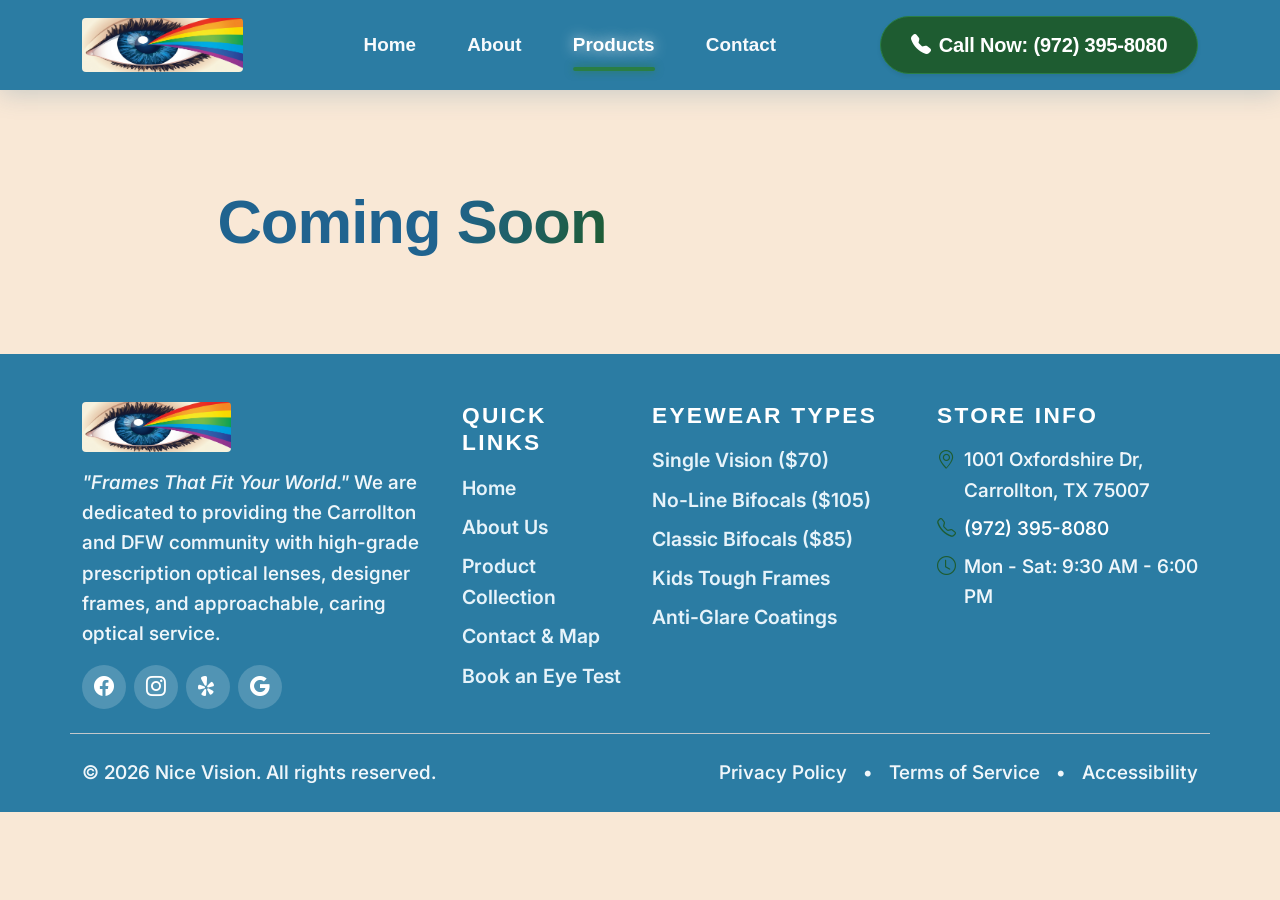
<file: products.html>
<!DOCTYPE html>
<html lang="en">
<head>
  <meta charset="UTF-8">
  <meta name="viewport" content="width=device-width, initial-scale=1.0">
  <meta name="description" content="Nice Vision Products - Coming Soon. Explore our full range of lenses and frames in Carrollton, TX.">
  <title>Products | Nice Vision</title>

  <!-- Google Fonts -->
  <link rel="preconnect" href="https://fonts.googleapis.com">
  <link rel="preconnect" href="https://fonts.gstatic.com" crossorigin>
  <link href="https://fonts.googleapis.com/css2?family=Inter:wght@400;500;600&family=Poppins:wght@500;600;700;800&display=swap" rel="stylesheet">

  <!-- Bootstrap 5 CSS CDN -->
  <link href="https://cdn.jsdelivr.net/npm/bootstrap@5.3.3/dist/css/bootstrap.min.css" rel="stylesheet" integrity="sha384-QWTKZyjpPEjISv5WaRU9OFeRpok6YctnYmDr5pNlyT2bRjXh0JMhjY6hW+ALEwIH" crossorigin="anonymous">

  <!-- Bootstrap Icons CDN -->
  <link rel="stylesheet" href="https://cdn.jsdelivr.net/npm/bootstrap-icons@1.11.3/font/bootstrap-icons.min.css">

  <!-- Custom CSS -->
  <link rel="stylesheet" href="style.css?v=1.2">
</head>
<body>

  <!-- ================= HEADER & NAVBAR ================= -->
  <header class="sticky-top">
    <nav class="navbar navbar-expand-lg navbar-dark brand-navbar" aria-label="Main Navigation">
      <div class="container">
        <a class="navbar-brand d-flex align-items-center" href="index.html" aria-label="Nice Vision Home">
          <img src="assets/niceVision_logo.png" alt="Nice Vision Logo" class="brand-logo-img">
        </a>

        <button class="navbar-toggler border-0 shadow-none p-2" type="button" data-bs-toggle="collapse" data-bs-target="#navbarContent" aria-controls="navbarContent" aria-expanded="false" aria-label="Toggle navigation">
          <span class="navbar-toggler-icon"></span>
        </button>

        <div class="collapse navbar-collapse" id="navbarContent">
          <ul class="navbar-nav mx-auto mb-2 mb-lg-0 gap-lg-3">
            <li class="nav-item">
              <a class="nav-link" href="index.html">Home</a>
            </li>
            <li class="nav-item">
              <a class="nav-link" href="about.html">About</a>
            </li>
            <li class="nav-item">
              <a class="nav-link active" aria-current="page" href="products.html">Products</a>
            </li>
            <li class="nav-item">
              <a class="nav-link" href="contact.html">Contact</a>
            </li>
          </ul>
          
          <div class="d-flex align-items-center gap-2 mt-3 mt-lg-0">
            <a href="tel:9723958080" class="btn btn-call-cta d-inline-flex align-items-center gap-2 shadow-sm">
              <i class="bi bi-telephone-fill"></i>
              <span>Call Now: (972) 395-8080</span>
            </a>
          </div>
        </div>
      </div>
    </nav>
  </header>

  <main>
    <!-- ================= COMING SOON SECTION ================= -->
    <section class="coming-soon-section py-5 d-flex align-items-center justify-content-center">
      <div class="container py-lg-5 text-center">
        <h1 class="hero-title fw-extrabold mb-0">
          Coming <span class="text-gradient">Soon</span>
        </h1>
      </div>
    </section>
  </main>

  <!-- ================= FOOTER ================= -->
  <footer class="footer bg-navy text-white pt-5 pb-4">
    <div class="container">
      <div class="row g-4 pb-4 border-bottom border-secondary-subtle">
        
        <!-- Brand Summary -->
        <div class="col-lg-4 col-md-6">
          <div class="d-flex align-items-center mb-3">
            <img src="assets/niceVision_logo.png" alt="Nice Vision Logo" class="footer-logo-img">
          </div>
          <p class="text-light-muted small mb-3">
            <em>"Frames That Fit Your World."</em> We are dedicated to providing the Carrollton and DFW community with high-grade prescription optical lenses, designer frames, and approachable, caring optical service.
          </p>
          <div class="d-flex gap-2">
            <a href="#" class="social-icon-btn" aria-label="Nice Vision on Facebook"><i class="bi bi-facebook"></i></a>
            <a href="#" class="social-icon-btn" aria-label="Nice Vision on Instagram"><i class="bi bi-instagram"></i></a>
            <a href="#" class="social-icon-btn" aria-label="Nice Vision on Yelp"><i class="bi bi-yelp"></i></a>
            <a href="#" class="social-icon-btn" aria-label="Nice Vision on Google Business"><i class="bi bi-google"></i></a>
          </div>
        </div>

        <!-- Quick Links -->
        <div class="col-lg-2 col-md-6 col-6">
          <h4 class="h6 fw-bold text-white mb-3 text-uppercase tracking-wider">Quick Links</h4>
          <ul class="list-unstyled footer-links small d-flex flex-column gap-2 mb-0">
            <li><a href="index.html">Home</a></li>
            <li><a href="about.html">About Us</a></li>
            <li><a href="products.html">Product Collection</a></li>
            <li><a href="contact.html">Contact & Map</a></li>
            <li><a href="contact.html">Book an Eye Test</a></li>
          </ul>
        </div>

        <!-- Products -->
        <div class="col-lg-3 col-md-6 col-6">
          <h4 class="h6 fw-bold text-white mb-3 text-uppercase tracking-wider">Eyewear Types</h4>
          <ul class="list-unstyled footer-links small d-flex flex-column gap-2 mb-0">
            <li><a href="products.html">Single Vision ($70)</a></li>
            <li><a href="products.html">No-Line Bifocals ($105)</a></li>
            <li><a href="products.html">Classic Bifocals ($85)</a></li>
            <li><a href="products.html">Kids Tough Frames</a></li>
            <li><a href="products.html">Anti-Glare Coatings</a></li>
          </ul>
        </div>

        <!-- Direct Contact -->
        <div class="col-lg-3 col-md-6">
          <h4 class="h6 fw-bold text-white mb-3 text-uppercase tracking-wider">Store Info</h4>
          <ul class="list-unstyled text-light-muted small d-flex flex-column gap-2 mb-0">
            <li class="d-flex gap-2">
              <i class="bi bi-geo-alt text-accent-yellow"></i>
              <span>1001 Oxfordshire Dr, Carrollton, TX 75007</span>
            </li>
            <li class="d-flex gap-2">
              <i class="bi bi-telephone text-accent-sky"></i>
              <a href="tel:9723958080" class="text-white text-decoration-none">(972) 395-8080</a>
            </li>
            <li class="d-flex gap-2">
              <i class="bi bi-clock text-accent-yellow"></i>
              <span>Mon - Sat: 9:30 AM - 6:00 PM</span>
            </li>
          </ul>
        </div>

      </div>

      <!-- Copyright & Bottom Bar -->
      <div class="d-flex flex-column flex-sm-row justify-content-between align-items-center pt-4 small text-light-muted">
        <div>
          &copy; <span id="currentYear"></span> Nice Vision. All rights reserved.
        </div>
        <div class="d-flex gap-3 mt-2 mt-sm-0">
          <a href="#" class="text-light-muted text-decoration-none">Privacy Policy</a>
          <span>•</span>
          <a href="#" class="text-light-muted text-decoration-none">Terms of Service</a>
          <span>•</span>
          <a href="#" class="text-light-muted text-decoration-none">Accessibility</a>
        </div>
      </div>
    </div>
  </footer>

  <!-- Bootstrap 5 JS Bundle with Popper -->
  <script src="https://cdn.jsdelivr.net/npm/bootstrap@5.3.3/dist/js/bootstrap.bundle.min.js" integrity="sha384-YvpcrYf0tY3lHB60NNkmXc5s9fDVZLESaAA55NDzOxhy9GkcIdslK1eN7N6jIeHz" crossorigin="anonymous"></script>

  <!-- Custom JavaScript -->
  <script src="script.js"></script>
</body>
</html>
</file>
<file: style.css>
/* ==========================================================================
   Nice Vision - Brand Stylesheet
   Color Palette:
     - Main Background: #F9E8D6 (Warm peach/cream)
     - Soft Light Ocean/Cerulean Blue: #2B7CA3 / #20638F (Lighter fresh blue theme)
     - Subheadings / Accents: #1E5C31 (Dark Green)
     - Body Text: #262D34 (Bolder dark text for high legibility)
     - Primary Buttons / Navbar / Footer: #2B7CA3 (Fresh Coastal Blue)
     - Heading Font: Montserrat (Bold / Heavy Sans-Serif 850-900)
     - Body Font: Inter (Modern sans-serif 550)
   ========================================================================== */

:root {
  /* Color Palette */
  --color-bg-main: #F9E8D6;
  --color-bg-subtle: #FAF0E4;
  --color-bg-card: #FFFFFF;
  
  /* Lighter Fresh Ocean / Cerulean Blue Theme */
  --color-navy: #20638F;            /* Primary heading & brand text color */
  --color-navy-dark: #174E72;       /* Deep state for crisp contrast */
  --color-navy-light: #3D91BD;      /* Light ocean blue tint */
  --color-blue-subtle: #E1EFF7;     /* Soft blue badge/icon tint */
  
  /* Green Accents */
  --color-green: #1E5C31;
  --color-green-light: #2A7E44;
  --color-green-subtle: #E8F3EB;
  
  /* Text */
  --color-text-main: #20638F;
  --color-text-body: #262D34;
  --color-text-subheading: #1E5C31;
  --color-text-muted: #4A5568;
  
  /* Buttons & Footer */
  --color-btn-bg: #2B7CA3;
  --color-btn-hover: #1E6283;
  --color-btn-text: #FFFFFF;
  
  --color-footer-bg: #2B7CA3;
  --color-footer-text: #FFFFFF;
  --color-footer-accent: #1E5C31;
  
  --color-border: rgba(32, 99, 143, 0.16);
  --color-border-green: rgba(30, 92, 49, 0.28);
  
  /* Typography */
  --font-heading: 'Montserrat', -apple-system, BlinkMacSystemFont, "Segoe UI", Roboto, sans-serif;
  --font-body: 'Inter', -apple-system, BlinkMacSystemFont, "Segoe UI", Roboto, sans-serif;

  --transition-speed: 0.25s;
  --transition-ease: cubic-bezier(0.4, 0, 0.2, 1);
  --shadow-sm: 0 2px 10px rgba(32, 99, 143, 0.08);
  --shadow-md: 0 10px 28px rgba(32, 99, 143, 0.13);
  --shadow-lg: 0 20px 38px rgba(32, 99, 143, 0.18);
  --shadow-glow-blue: 0 4px 20px rgba(43, 124, 163, 0.35);
  --shadow-glow-green: 0 4px 20px rgba(30, 92, 49, 0.35);
}

/* Base & Reset */
html {
  scroll-behavior: smooth;
  scroll-padding-top: 80px;
  overflow-x: hidden;
  font-size: 16px;
}

body {
  font-family: var(--font-body);
  color: var(--color-text-body);
  background-color: var(--color-bg-main);
  font-size: 1.32rem;
  font-weight: 550;
  line-height: 1.75;
  -webkit-font-smoothing: antialiased;
  overflow-x: hidden;
  max-width: 100%;
}

/* Headings */
h1, h2, h3, h4, h5, h6, .brand-text {
  font-family: var(--font-heading);
  color: var(--color-navy);
  font-weight: 900;
  letter-spacing: -0.015em;
  line-height: 1.22;
}

/* Utilities & Color Classes */
.text-navy { color: var(--color-navy) !important; }
.text-accent-green,
.text-accent-sky,
.text-accent-yellow { color: var(--color-green) !important; }
.text-secondary-contrast { color: var(--color-text-body) !important; font-weight: 550; font-size: 1.35rem; line-height: 1.72; }
.text-light-muted { color: #EFF6FA !important; }
.bg-navy { background-color: var(--color-footer-bg) !important; }
.bg-light-section { background-color: var(--color-bg-main) !important; }
.bg-green-subtle,
.bg-sky-subtle,
.bg-yellow-subtle { background-color: var(--color-green-subtle) !important; color: var(--color-green) !important; }
.tracking-wide { letter-spacing: 0.05em; }
.tracking-wider { letter-spacing: 0.1em; }
.extra-small { font-size: 1.08rem; font-weight: 550; }
.small, small { font-size: 1.18rem; font-weight: 550; }
.max-w-700 { max-width: 760px; }
.not-italic { font-style: normal; }

/* ================= NAVBAR ================= */
.brand-navbar {
  background: var(--color-navbar-bg, #2B7CA3);
  box-shadow: 0 4px 24px rgba(32, 99, 143, 0.22);
  padding-top: 1rem;
  padding-bottom: 1rem;
  transition: all var(--transition-speed) var(--transition-ease);
}

.brand-navbar .navbar-brand {
  display: flex;
  align-items: center;
  padding: 0;
  max-width: 70%;
  flex-shrink: 0;
  transition: transform var(--transition-speed) ease;
}

.brand-logo-img {
  height: 54px !important;
  max-height: 54px !important;
  width: auto !important;
  max-width: 240px !important;
  object-fit: contain;
  border-radius: 4px;
  display: block;
  transition: transform var(--transition-speed) ease;
}

.brand-navbar .navbar-brand:hover .brand-logo-img {
  transform: scale(1.03);
}

.footer-logo-img {
  height: 50px !important;
  max-height: 50px !important;
  width: auto !important;
  max-width: 220px !important;
  object-fit: contain;
  border-radius: 4px;
  display: block;
}

.brand-navbar .nav-link {
  color: #F8FAFC !important;
  font-family: var(--font-heading);
  font-weight: 800;
  font-size: 1.18rem;
  padding: 0.6rem 1.1rem !important;
  position: relative;
  transition: color var(--transition-speed) ease;
}

.brand-navbar .nav-link:hover,
.brand-navbar .nav-link.active {
  color: #FFFFFF !important;
  text-shadow: 0 0 14px rgba(255, 255, 255, 0.8);
}

.brand-navbar .nav-link::after {
  content: '';
  position: absolute;
  bottom: 0;
  left: 50%;
  transform: translateX(-50%);
  width: 0;
  height: 3.5px;
  background: var(--color-green-light);
  border-radius: 2px;
  box-shadow: 0 0 8px rgba(42, 126, 68, 0.8);
  transition: width var(--transition-speed) ease;
}

.brand-navbar .nav-link:hover::after,
.brand-navbar .nav-link.active::after {
  width: 70%;
}

/* Call Button in Navbar */
.btn-call-cta {
  background: var(--color-green);
  color: #FFFFFF !important;
  font-family: var(--font-heading);
  font-weight: 900;
  font-size: 1.25rem;
  padding: 0.8rem 1.85rem;
  border-radius: 50rem;
  border: 1.5px solid var(--color-green-light);
  box-shadow: 0 4px 18px rgba(30, 92, 49, 0.4), inset 0 1px 2px rgba(255, 255, 255, 0.3);
  transition: all var(--transition-speed) var(--transition-ease);
  position: relative;
  overflow: hidden;
  letter-spacing: -0.01em;
}

.btn-call-cta:hover {
  background: var(--color-green-light);
  color: #FFFFFF !important;
  transform: translateY(-2px) scale(1.02);
  box-shadow: 0 8px 25px rgba(30, 92, 49, 0.55), inset 0 1px 3px rgba(255, 255, 255, 0.5);
}

/* ================= CUSTOM BUTTONS ================= */
.btn-primary-custom {
  background: var(--color-btn-bg);
  border: 1.5px solid var(--color-navy-light);
  color: var(--color-btn-text) !important;
  font-family: var(--font-heading);
  font-weight: 850;
  font-size: 1.22rem;
  border-radius: 0.9rem;
  padding: 1.05rem 2.4rem;
  box-shadow: 0 6px 22px rgba(43, 124, 163, 0.35), inset 0 1px 1px rgba(255, 255, 255, 0.3);
  transition: all var(--transition-speed) var(--transition-ease);
}

.btn-primary-custom:hover {
  background: var(--color-btn-hover);
  color: var(--color-btn-text) !important;
  transform: translateY(-2px) scale(1.02);
  box-shadow: 0 10px 30px rgba(43, 124, 163, 0.5);
}

.btn-outline-custom {
  background: #FFFFFF;
  border: 2.5px solid var(--color-btn-bg);
  color: var(--color-btn-bg) !important;
  font-family: var(--font-heading);
  font-weight: 850;
  font-size: 1.22rem;
  border-radius: 0.9rem;
  padding: 1rem 2.4rem;
  box-shadow: 0 4px 16px rgba(43, 124, 163, 0.12);
  transition: all var(--transition-speed) var(--transition-ease);
}

.btn-outline-custom:hover {
  background: var(--color-btn-bg);
  border-color: var(--color-btn-bg);
  color: #FFFFFF !important;
  transform: translateY(-2px) scale(1.02);
  box-shadow: 0 8px 24px rgba(43, 124, 163, 0.3);
}

.btn-outline-custom:hover i {
  color: #FFFFFF !important;
}

/* Story / Secondary Action Button */
.btn-story-blue {
  background: var(--color-btn-bg);
  border: 2px solid var(--color-btn-bg);
  color: #FFFFFF !important;
  font-family: var(--font-heading);
  font-weight: 850;
  font-size: 1.2rem;
  border-radius: 0.9rem;
  padding: 1.05rem 2.4rem;
  box-shadow: 0 6px 20px rgba(43, 124, 163, 0.3);
  transition: all var(--transition-speed) var(--transition-ease);
  display: inline-flex;
  align-items: center;
  text-decoration: none;
}

.btn-story-blue:hover,
.btn-story-blue:focus,
.btn-story-blue:active {
  background: #FFFFFF !important;
  color: var(--color-btn-bg) !important;
  border-color: var(--color-btn-bg) !important;
  transform: translateY(-2px) scale(1.02);
  box-shadow: 0 8px 25px rgba(43, 124, 163, 0.25);
}

.btn-story-blue:hover i,
.btn-story-blue:focus i,
.btn-story-blue:active i {
  color: var(--color-btn-bg) !important;
}

.btn-accent-yellow {
  background: var(--color-green);
  color: #FFFFFF !important;
  font-family: var(--font-heading);
  font-weight: 850;
  font-size: 1.15rem;
  border: 1px solid var(--color-green-light);
  border-radius: 0.9rem;
  padding: 0.85rem 1.9rem;
  box-shadow: 0 4px 20px rgba(30, 92, 49, 0.4);
  transition: all var(--transition-speed) ease;
}

.btn-accent-yellow:hover {
  background: var(--color-green-light);
  color: #FFFFFF !important;
  transform: translateY(-2px) scale(1.02);
  box-shadow: 0 8px 28px rgba(30, 92, 49, 0.55);
}

/* ================= HERO SECTION ================= */
.hero-section {
  background: linear-gradient(135deg, #F9E8D6 0%, #FFF4E8 50%, #F4DEC6 100%);
  min-height: 85vh;
  position: relative;
  overflow: hidden;
}

.badge-subheading {
  background-color: var(--color-green-subtle);
  color: var(--color-green);
  font-family: var(--font-heading);
  font-weight: 900;
  font-size: 1.15rem;
  border: 1.5px solid rgba(30, 92, 49, 0.35);
  border-radius: 50rem;
  box-shadow: 0 2px 8px rgba(30, 92, 49, 0.12);
}

.hero-title {
  font-family: var(--font-heading);
  font-size: clamp(2.75rem, 4.8vw, 4.1rem);
  font-weight: 900;
  line-height: 1.18;
  color: var(--color-navy);
  max-width: 660px;
}

.text-gradient {
  background: linear-gradient(110deg, var(--color-navy) 0%, var(--color-green) 100%);
  -webkit-background-clip: text;
  -webkit-text-fill-color: transparent;
  font-weight: 900;
}

.hero-subtitle {
  font-size: 1.55rem;
  font-weight: 550;
  color: var(--color-text-body);
  line-height: 1.7;
  max-width: 680px;
}

.hero-image-container {
  position: relative;
  z-index: 1;
  margin-bottom: 2.2rem;
}

.hero-image-card {
  position: relative;
  border-radius: 1.5rem;
  overflow: hidden;
  border: 5px solid #FFFFFF;
  box-shadow: var(--shadow-lg);
  transition: transform var(--transition-speed) ease;
}

.hero-image-card:hover {
  transform: translateY(-4px);
}

.main-hero-img {
  max-height: 520px;
  width: 100%;
  object-fit: cover;
  background-color: #FFFFFF;
}

.hero-floating-badge {
  position: absolute;
  bottom: -22px;
  left: 24px;
  z-index: 5;
  background: rgba(255, 255, 255, 0.98);
  backdrop-filter: blur(10px);
  padding: 0.95rem 1.5rem;
  border-radius: 1.2rem;
  display: flex;
  align-items: center;
  gap: 0.95rem;
  border: 1.5px solid rgba(32, 99, 143, 0.2);
  font-size: 1.25rem;
  font-weight: 800;
  box-shadow: var(--shadow-md);
}

.hero-floating-badge i {
  color: var(--color-green) !important;
}

.hero-backdrop-shape {
  position: absolute;
  top: -20px;
  right: -20px;
  width: 100%;
  height: 100%;
  background: linear-gradient(135deg, rgba(43, 124, 163, 0.14) 0%, rgba(30, 92, 49, 0.16) 100%);
  border-radius: 1.75rem;
  z-index: -1;
}

/* ================= GENERATIONS SECTION ================= */
.generations-section {
  position: relative;
  background-color: var(--color-bg-subtle);
  border-top: 1px solid var(--color-border);
  border-bottom: 1px solid var(--color-border);
}

.generations-img-wrapper {
  position: relative;
  z-index: 1;
}

.generations-img-card {
  position: relative;
  border-radius: 1.5rem;
  overflow: hidden;
  border: 5px solid #FFFFFF;
  box-shadow: var(--shadow-lg);
  transition: transform var(--transition-speed) ease;
}

.generations-img-card:hover {
  transform: translateY(-4px);
}

.generations-main-img {
  max-height: 440px;
  width: 100%;
  object-fit: cover;
  object-position: center 20%;
  display: block;
}

.generations-floating-badge {
  position: absolute;
  bottom: -18px;
  right: 20px;
  background: #FFFFFF;
  border-radius: 1rem;
  border: 1.5px solid var(--color-border);
  box-shadow: var(--shadow-md);
  z-index: 2;
  min-width: 150px;
}

.generations-backdrop-shape {
  position: absolute;
  top: -15px;
  left: -15px;
  width: 100%;
  height: 100%;
  background: linear-gradient(135deg, rgba(30, 92, 49, 0.15) 0%, rgba(43, 124, 163, 0.15) 100%);
  border-radius: 1.75rem;
  z-index: -1;
}

/* ================= ABOUT SECTION ================= */
.about-section {
  position: relative;
  background-color: var(--color-bg-main);
}

.about-img-wrapper {
  position: relative;
}

.about-main-img {
  max-height: 480px;
  border: 5px solid #FFFFFF;
}

.about-experience-card {
  position: absolute;
  bottom: -20px;
  right: 20px;
  background-color: #FFFFFF;
  border-left: 5px solid var(--color-green);
  min-width: 185px;
  padding: 1.2rem 1.6rem;
}

.about-experience-card span:first-child,
.about-experience-card h1 {
  color: var(--color-green) !important;
  font-family: var(--font-heading);
  font-weight: 900;
  font-size: 1.25rem;
}

.section-subtitle {
  font-family: var(--font-heading);
  font-weight: 900;
  font-size: 1.25rem;
  color: var(--color-green) !important;
  letter-spacing: 0.08em;
  line-height: 1.35;
}

.section-title {
  font-family: var(--font-heading);
  font-weight: 900;
  font-size: clamp(2.55rem, 4.6vw, 3.65rem);
  color: var(--color-navy);
  line-height: 1.2;
}

.feature-card {
  background-color: #FFFFFF;
  transition: transform var(--transition-speed) ease, box-shadow var(--transition-speed) ease;
  border: 1px solid var(--color-border);
}

.feature-card h3 {
  font-size: 1.45rem;
  font-weight: 900;
  line-height: 1.3;
}

.feature-card p {
  font-size: 1.18rem;
  font-weight: 550;
  line-height: 1.6;
}

.feature-card:hover {
  transform: translateY(-3px);
  box-shadow: var(--shadow-md) !important;
}

.feature-icon-box {
  width: 54px;
  height: 54px;
  display: flex;
  align-items: center;
  justify-content: center;
  flex-shrink: 0;
  background-color: var(--color-green-subtle) !important;
  color: var(--color-green) !important;
  font-size: 1.35rem;
}

/* ================= PRODUCTS SECTION & STARBURST BADGES ================= */
:root {
  --carousel-gap: 16px;
  --carousel-visible: 3;
}

@media (max-width: 767.98px) {
  :root {
    --carousel-gap: 14px;
    --carousel-visible: 2;
  }
}

.products-section {
  background-color: var(--color-bg-main);
}

.product-carousel-wrapper {
  position: relative;
  overflow: hidden;
  width: 100%;
  padding: 12px 4px 20px 4px;
  margin: -12px -4px -10px -4px;
  scrollbar-width: none;
  -ms-overflow-style: none;
  touch-action: pan-y;
  cursor: grab;
  user-select: none;
  -webkit-user-select: none;
}

.product-carousel-wrapper::-webkit-scrollbar {
  display: none;
}

.product-carousel-wrapper:active {
  cursor: grabbing;
}

.product-carousel-track {
  display: flex;
  flex-wrap: nowrap;
  align-items: stretch;
  gap: var(--carousel-gap);
  will-change: transform;
}

.product-carousel-slide {
  flex: 0 0 calc((100% - (var(--carousel-visible) - 1) * var(--carousel-gap)) / var(--carousel-visible));
  width: calc((100% - (var(--carousel-visible) - 1) * var(--carousel-gap)) / var(--carousel-visible));
  min-width: calc((100% - (var(--carousel-visible) - 1) * var(--carousel-gap)) / var(--carousel-visible));
  max-width: calc((100% - (var(--carousel-visible) - 1) * var(--carousel-gap)) / var(--carousel-visible));
  box-sizing: border-box;
  display: flex;
  flex-direction: column;
}

.product-carousel-slide .product-card {
  width: 100%;
  height: 100%;
  display: flex;
  flex-direction: column;
}

@media (max-width: 767.98px) {
  .product-card .card-title {
    font-size: 1.18rem !important;
    line-height: 1.35;
  }
  .product-img-wrapper {
    min-height: 140px !important;
    padding: 0.85rem 0.5rem !important;
  }
  .product-img {
    height: 110px !important;
    max-height: 110px !important;
  }
  .starburst-badge {
    width: 60px !important;
    height: 60px !important;
    top: 6px !important;
    right: 6px !important;
  }
  .starburst-badge .badge-price {
    font-size: 1.05rem !important;
  }
  .starburst-badge .badge-from {
    font-size: 0.58rem !important;
  }
  .product-tag {
    font-size: 0.76rem !important;
    padding: 0.2rem 0.55rem !important;
    top: 6px !important;
    left: 6px !important;
  }
}

.product-card {
  border: 1px solid var(--color-border);
  transition: transform var(--transition-speed) ease, box-shadow var(--transition-speed) ease, border-color var(--transition-speed) ease;
  background-color: #FFFFFF;
}

.product-card .card-title {
  font-size: 1.68rem;
  font-weight: 900;
  line-height: 1.3;
}

.product-card .card-text {
  font-size: 1.26rem;
  font-weight: 550;
  line-height: 1.65;
}

.product-card:hover {
  transform: translateY(-6px);
  box-shadow: var(--shadow-lg) !important;
  border-color: var(--color-green);
}

.product-card.highlight-product {
  border: 2.5px solid var(--color-green);
}

.product-img-wrapper {
  position: relative;
  background-color: #FBF4EC;
  padding: 1.5rem 1rem;
  overflow: hidden;
  display: flex;
  align-items: center;
  justify-content: center;
  min-height: 210px;
}

.product-img {
  width: 100%;
  height: 180px;
  max-height: 180px;
  object-fit: contain;
  display: block;
  margin: 0 auto;
  transition: transform 0.4s ease;
}

.product-card:hover .product-img {
  transform: scale(1.04);
}

.product-tag {
  position: absolute;
  top: 12px;
  left: 12px;
  background-color: var(--color-navy);
  color: #FFFFFF;
  font-family: var(--font-heading);
  font-size: 0.98rem;
  font-weight: 850;
  padding: 0.35rem 0.85rem;
  border-radius: 50rem;
}

.product-tag.tag-best {
  background-color: var(--color-green);
}

/* Flyer Starburst Price Badge */
.starburst-badge {
  position: absolute;
  top: 10px;
  right: 10px;
  z-index: 10;
  width: 82px;
  height: 82px;
  background: var(--color-green);
  color: #FFFFFF;
  display: flex;
  align-items: center;
  justify-content: center;
  text-align: center;
  box-shadow: 0 4px 16px rgba(30, 92, 49, 0.4);
  clip-path: polygon(
    50% 0%, 63% 12%, 80% 6%, 86% 22%, 100% 28%, 95% 45%,
    100% 62%, 87% 70%, 82% 87%, 66% 85%, 52% 99%, 36% 87%,
    20% 90%, 15% 73%, 1% 64%, 8% 47%, 1% 32%, 16% 23%,
    18% 7%, 35% 11%
  );
  transform: rotate(-8deg);
  transition: transform var(--transition-speed) ease, box-shadow var(--transition-speed) ease;
}

.product-card:hover .starburst-badge {
  transform: rotate(0deg) scale(1.1);
  box-shadow: 0 6px 22px rgba(30, 92, 49, 0.6);
}

.starburst-highlight {
  background: var(--color-navy);
  box-shadow: 0 6px 20px rgba(32, 99, 143, 0.45);
}

.starburst-inner {
  display: flex;
  flex-direction: column;
  line-height: 1;
}

.badge-from {
  font-size: 0.74rem;
  font-weight: 900;
  letter-spacing: 0.08em;
  color: #D1FAE5;
}

.starburst-highlight .badge-from {
  color: #E2E8F0;
}

.badge-price {
  font-size: 1.48rem;
  font-weight: 900;
  font-family: var(--font-heading);
  color: #FFFFFF;
}

.btn-card-action {
  background: #FFFFFF;
  color: var(--color-navy);
  border: 2px solid var(--color-navy);
  padding: 0.75rem 1.3rem;
  border-radius: 0.8rem;
  font-family: var(--font-heading);
  font-size: 1.15rem;
  font-weight: 900;
  box-shadow: 0 2px 8px rgba(32, 99, 143, 0.1);
  transition: all var(--transition-speed) ease;
}

.btn-card-action:hover {
  background: var(--color-navy);
  color: #FFFFFF;
  border-color: var(--color-navy);
  transform: translateY(-2px);
  box-shadow: 0 6px 18px rgba(32, 99, 143, 0.35);
}

/* Promotional Banner */
.special-promo-banner {
  background: var(--color-navy);
  border-left: 6px solid var(--color-green);
}

.special-promo-banner h3,
.special-promo-banner .h5 {
  font-size: 1.45rem !important;
  font-weight: 850;
  line-height: 1.35;
}

.promo-icon-badge {
  width: 60px;
  height: 60px;
  border-radius: 50%;
  background-color: rgba(255, 255, 255, 0.18);
  display: flex;
  align-items: center;
  justify-content: center;
  flex-shrink: 0;
  font-size: 1.5rem;
}

.promo-icon-badge i {
  color: #FFFFFF !important;
}

/* ================= CONTACT & MAP SECTION ================= */
.contact-section h2.h5,
.contact-section .h5 {
  font-size: 1.45rem !important;
  font-weight: 850;
}

.contact-section .h4 {
  font-size: 1.65rem !important;
  font-weight: 900;
}

.contact-section h1.h6,
.contact-section .h6 {
  font-size: 1.35rem !important;
  font-weight: 850;
}

.contact-section address,
.contact-section .text-muted,
.contact-section .text-secondary {
  font-size: 1.22rem !important;
  line-height: 1.6;
}

.contact-section a[href^="tel:"],
.contact-section a[href^="mailto:"] {
  font-size: 1.35rem;
  font-weight: 800;
}

.contact-card-value {
  font-family: var(--font-heading);
  font-size: clamp(1.4rem, 2.5vw, 1.7rem);
  font-weight: 850;
  color: var(--color-navy) !important;
  line-height: 1.35;
  letter-spacing: -0.015em;
  display: inline-block;
  word-break: break-word;
  transition: color var(--transition-speed) ease, transform var(--transition-speed) ease;
}

.feature-card:hover .contact-card-value {
  color: var(--color-green) !important;
}

.contact-section .feature-card {
  transition: transform var(--transition-speed) ease, box-shadow var(--transition-speed) ease, border-color var(--transition-speed) ease;
}

.contact-section .feature-card:hover {
  border-color: var(--color-green) !important;
  transform: translateY(-4px);
  box-shadow: var(--shadow-md) !important;
}

.contact-section .feature-icon-box {
  width: 62px;
  height: 62px;
  font-size: 1.65rem;
}

.contact-icon {
  width: 54px;
  height: 54px;
  display: flex;
  align-items: center;
  justify-content: center;
  flex-shrink: 0;
  font-size: 1.35rem;
}

.map-wrapper {
  min-height: 320px;
  background-color: #E2E8F0;
  border: 1px solid var(--color-border);
}

.form-control:focus,
.form-select:focus {
  border-color: var(--color-navy);
  box-shadow: 0 0 0 0.25rem rgba(43, 124, 163, 0.2);
}

/* ================= FOOTER SECTION ================= */
.footer {
  background-color: var(--color-footer-bg, #2B7CA3) !important;
  color: var(--color-footer-text);
  font-size: 1.22rem;
}

.footer .fs-5 {
  font-size: 1.45rem !important;
  line-height: 1.4;
}

.footer .text-light-muted.small,
.footer small,
.footer ul.list-unstyled {
  font-size: 1.18rem !important;
  line-height: 1.6;
}

.footer h4, .footer h5, .footer h6 {
  font-family: var(--font-heading);
  font-weight: 900;
  font-size: 1.42rem;
  color: #FFFFFF !important;
}

.footer-links a {
  color: #E6F3FA;
  font-size: 1.22rem;
  font-weight: 600;
  text-decoration: none;
  transition: color var(--transition-speed) ease, padding-left var(--transition-speed) ease;
}

.footer-links a:hover {
  color: #86EFAC;
  padding-left: 4px;
}

.footer i.bi {
  color: #86EFAC;
}

.social-icon-btn {
  display: inline-flex;
  align-items: center;
  justify-content: center;
  width: 44px;
  height: 44px;
  border-radius: 50%;
  background-color: rgba(255, 255, 255, 0.18);
  color: #FFFFFF;
  text-decoration: none;
  font-size: 1.25rem;
  transition: all var(--transition-speed) ease;
}

.social-icon-btn i {
  color: #FFFFFF !important;
}

.social-icon-btn:hover {
  background-color: var(--color-green);
  color: #FFFFFF !important;
  transform: translateY(-2px);
}

/* ================= RESPONSIVE BREAKPOINTS ================= */
/* Mobile & Tablet Navigation (<992px) */
@media (max-width: 991.98px) {
  .brand-navbar {
    padding-top: 0.65rem;
    padding-bottom: 0.65rem;
  }

  .brand-navbar .container {
    position: relative;
    display: flex;
    flex-wrap: wrap;
    align-items: center;
    justify-content: space-between;
    min-height: 44px;
  }

  .brand-navbar .navbar-brand {
    position: static !important;
    transform: none !important;
    left: auto !important;
    top: auto !important;
    margin: 0 auto !important;
    padding: 0;
    max-width: calc(100% - 90px);
    display: flex;
    align-items: center;
    justify-content: center;
    z-index: 1;
  }

  .brand-navbar .navbar-brand::before,
  .brand-navbar .navbar-brand::after {
    display: none !important;
  }

  .brand-logo-img {
    height: 42px !important;
    max-height: 42px !important;
    width: auto !important;
    max-width: 180px !important;
    object-fit: contain;
    display: block;
    margin: 0 auto;
  }

  .brand-navbar .navbar-toggler {
    position: absolute !important;
    top: 0 !important;
    right: 0.5rem !important;
    bottom: auto !important;
    transform: none !important;
    height: 42px !important;
    display: flex !important;
    align-items: center;
    justify-content: center;
    margin: 0 !important;
    padding: 0.35rem 0.55rem !important;
    z-index: 10;
    border: 1px solid rgba(255, 255, 255, 0.25);
    border-radius: 0.5rem;
    background: transparent;
  }

  .brand-navbar .navbar-toggler:focus {
    box-shadow: 0 0 0 0.2rem rgba(255, 255, 255, 0.25);
  }

  .brand-navbar .navbar-collapse {
    width: 100% !important;
    flex-basis: 100% !important;
    margin-top: 0.75rem;
    padding-top: 1rem;
    padding-bottom: 0.75rem;
    border-top: 1px solid rgba(255, 255, 255, 0.2);
    text-align: center;
  }

  .brand-navbar .navbar-nav {
    display: flex;
    flex-direction: column;
    align-items: center;
    gap: 0.4rem;
    margin-bottom: 0.75rem !important;
  }

  .brand-navbar .nav-link {
    display: inline-block;
    padding: 0.6rem 1.25rem !important;
    font-size: 1.15rem;
  }

  .brand-navbar .nav-link::after {
    bottom: 2px;
  }

  .brand-navbar .navbar-collapse .d-flex {
    width: 100%;
    margin-top: 0.5rem;
    justify-content: center;
  }

  .brand-navbar .btn-call-cta {
    width: 100%;
    display: flex !important;
    justify-content: center;
    align-items: center;
    padding: 0.85rem 1.25rem;
    font-size: 1.15rem;
    margin-top: 0.25rem;
  }
}

/* Mobile (<576px) */
@media (max-width: 575.98px) {
  .footer-logo-img {
    height: 42px !important;
    max-height: 42px !important;
    width: auto !important;
    max-width: 190px !important;
    object-fit: contain;
    display: block;
  }

  .hero-title {
    font-size: 2.5rem;
    line-height: 1.2;
  }
  
  .hero-subtitle {
    font-size: 1.32rem;
    line-height: 1.65;
  }
  
  .hero-floating-badge {
    bottom: -16px;
    left: 14px;
    padding: 0.75rem 1.2rem;
    font-size: 1.12rem;
  }
  
  .about-experience-card {
    position: static;
    margin-top: 1rem;
    width: 100%;
  }

  .section-title {
    font-size: 2.25rem;
  }

  .section-subtitle {
    font-size: 1.15rem;
  }

  .follow-us-title {
    font-size: 1.75rem;
  }

  .social-link {
    width: 68px;
    height: 68px;
    font-size: 2.0rem;
  }
}

/* Extra Small Mobile (<380px) */
@media (max-width: 379.98px) {
  .footer-logo-img {
    height: 36px !important;
    max-height: 36px !important;
    width: auto !important;
    max-width: 155px !important;
  }

  .hero-title {
    font-size: 2.15rem;
  }
}

/* Tablet (576px - 991.98px) */
@media (min-width: 576px) and (max-width: 991.98px) {
  .hero-title {
    font-size: 3.05rem;
    line-height: 1.2;
  }

  .hero-subtitle {
    font-size: 1.42rem;
  }

  .section-title {
    font-size: 2.75rem;
  }
  
  .main-hero-img {
    max-height: 420px;
  }
  
  .about-main-img {
    max-height: 380px;
  }
}

/* Desktop (>992px) */
@media (min-width: 992px) {
  .hero-section {
    padding-top: 6rem;
    padding-bottom: 6rem;
  }
  
  .brand-navbar .nav-link {
    font-size: 1.18rem;
  }

  .contact-section .feature-card {
    padding: 2.75rem 2.25rem !important;
    min-height: 220px;
    display: flex;
    flex-direction: column;
    align-items: center;
    justify-content: center;
    border-radius: 1.25rem !important;
  }

  .contact-section .feature-icon-box {
    width: 68px;
    height: 68px;
    font-size: 1.85rem;
    margin-bottom: 1.25rem !important;
  }

  .contact-section .contact-card-value {
    font-size: 1.55rem;
  }
}

/* ================= PAGE HEADER & SPECIAL PROMOS ================= */
.page-header-section {
  background: var(--color-navy);
  color: #FFFFFF;
  padding: 4.2rem 0 3.8rem 0;
  position: relative;
  box-shadow: 0 6px 25px rgba(32, 99, 143, 0.2);
}

.page-header-title {
  color: #FFFFFF;
  font-family: var(--font-heading);
  font-weight: 900;
  font-size: clamp(2.8rem, 4.8vw, 4.0rem);
  line-height: 1.2;
  text-shadow: 0 2px 10px rgba(0, 0, 0, 0.3);
}

.hero-offer-pill {
  background: #FFFFFF;
  border: 2px solid var(--color-green);
  color: var(--color-navy);
  font-family: var(--font-heading);
  font-size: 1.24rem;
  font-weight: 900;
  padding: 0.75rem 1.7rem;
  border-radius: 50rem;
  display: inline-flex;
  align-items: center;
  gap: 0.65rem;
  box-shadow: 0 4px 18px rgba(30, 92, 49, 0.15);
  transition: transform 0.2s ease, box-shadow 0.2s ease;
}

.hero-offer-pill i {
  color: var(--color-green) !important;
}

.hero-offer-pill strong {
  color: var(--color-green);
}

.hero-offer-pill:hover {
  transform: translateY(-2px);
  box-shadow: 0 6px 24px rgba(30, 92, 49, 0.25);
}

.offer-card-badge {
  background: var(--color-green-subtle);
  border: 2px solid var(--color-green);
  border-radius: 1.25rem;
  padding: 1.85rem;
  color: var(--color-navy);
  box-shadow: 0 6px 20px rgba(30, 92, 49, 0.12);
}

.promo-pill-green {
  background: var(--color-green);
  color: #FFFFFF;
  font-family: var(--font-heading);
  font-weight: 900;
  font-size: 1.08rem;
  padding: 0.55rem 1.25rem;
  border-radius: 50rem;
  box-shadow: 0 4px 14px rgba(30, 92, 49, 0.35);
  letter-spacing: 0.03em;
}

.legacy-badge {
  background: var(--color-navy);
  color: #FFFFFF;
  border: 2px solid var(--color-green);
  box-shadow: 0 4px 16px rgba(30, 92, 49, 0.25);
}






/* Follow Us & Social Links */
.follow-us-title {
  font-family: var(--font-heading);
  font-weight: 900;
  font-size: clamp(1.85rem, 3.2vw, 2.35rem);
  color: var(--color-navy);
  letter-spacing: -0.015em;
}

.social-link {
  width: 80px;
  height: 80px;
  display: inline-flex;
  align-items: center;
  justify-content: center;
  border-radius: 50%;
  background: #FFFFFF;
  border: 2px solid rgba(32, 99, 143, 0.18);
  color: var(--color-navy);
  font-size: 2.35rem;
  box-shadow: 0 6px 20px rgba(32, 99, 143, 0.12);
  transition: all var(--transition-speed) var(--transition-ease);
  text-decoration: none;
}

.social-link i {
  display: flex;
  align-items: center;
  justify-content: center;
  font-size: 2.35rem;
  line-height: 1;
  transition: transform var(--transition-speed) ease;
}

.social-link:hover {
  transform: translateY(-5px) scale(1.08);
  box-shadow: 0 12px 28px rgba(32, 99, 143, 0.28);
}

.social-link:hover i {
  transform: scale(1.1);
}

.social-link.social-facebook:hover,
.social-link[aria-label="Facebook"]:hover {
  background: #1877F2;
  border-color: #1877F2;
  color: #FFFFFF !important;
  box-shadow: 0 12px 28px rgba(24, 119, 242, 0.45);
}

.social-link.social-instagram:hover,
.social-link[aria-label="Instagram"]:hover {
  background: radial-gradient(circle at 30% 107%, #fdf497 0%, #fdf497 5%, #fd5949 45%, #d6249f 60%, #285AEB 90%);
  border-color: #d6249f;
  color: #FFFFFF !important;
  box-shadow: 0 12px 28px rgba(214, 36, 159, 0.45);
}

.social-link.social-whatsapp:hover,
.social-link[aria-label="WhatsApp"]:hover {
  background: #25D366;
  border-color: #25D366;
  color: #FFFFFF !important;
  box-shadow: 0 12px 28px rgba(37, 211, 102, 0.45);
}
</file>
